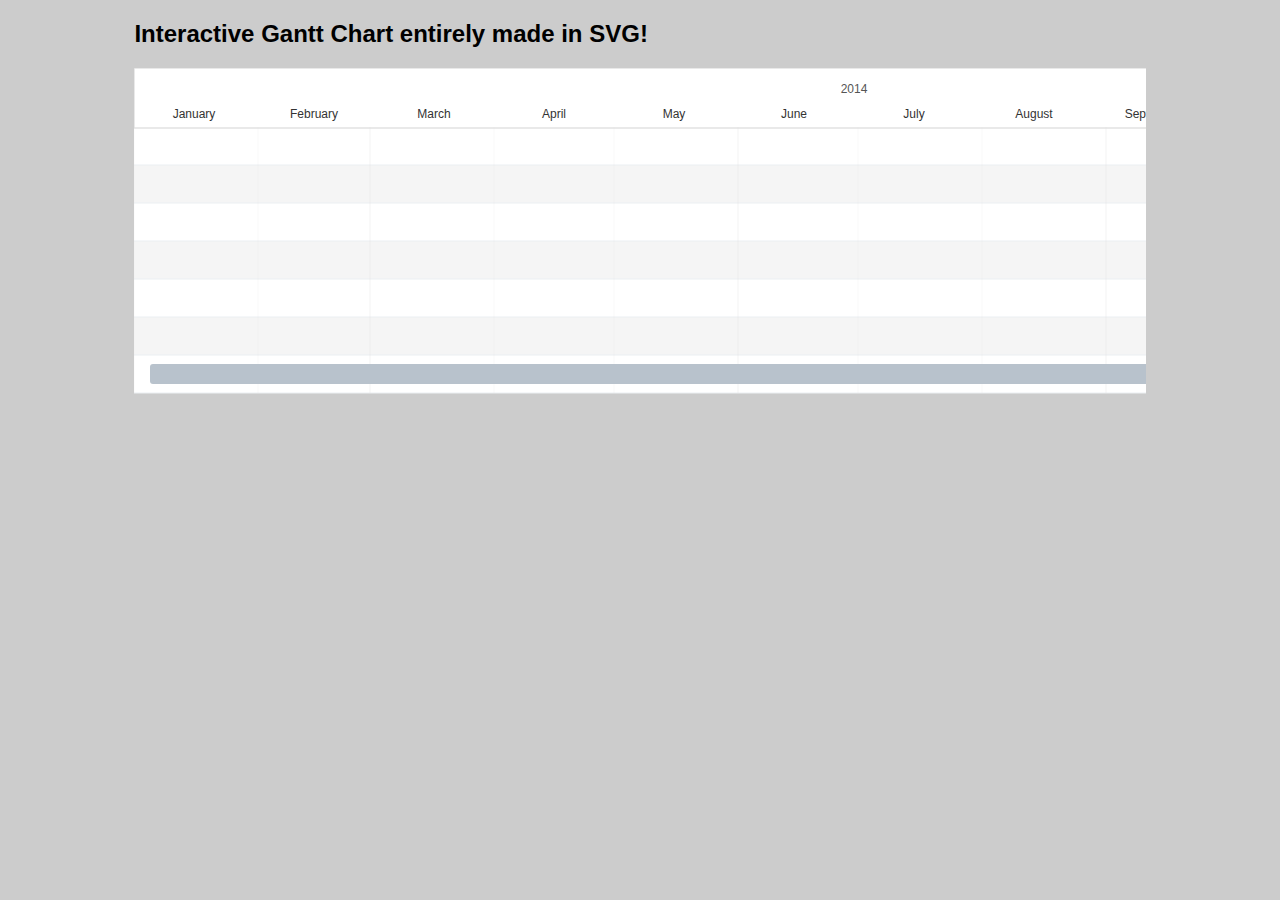
<file: methodes/gantt-master/index.html>
<!DOCTYPE html>
<html lang="en">
<head>
	<meta charset="UTF-8">
	<title>Simple Gantt</title>
	<style>
		body {
			font-family: sans-serif;
			background: #ccc;
		}
		.container {
			width: 80%;
			margin: 0 auto;
		}
		/* custom class */
		.gantt .bar-milestone .bar {
			fill: tomato;
		}
	</style>
	<link rel="stylesheet" href="dist/frappe-gantt.css" />
	<script src="dist/frappe-gantt.js"></script>
</head>
<body>
	<div class="container">
		<h2>Interactive Gantt Chart entirely made in SVG!</h2>
		<div class="gantt-target"></div>
	</div>
	<script>
		var tasks = [
			{
				start: '2018-10-01',
				end: '2018-10-08',
				name: 'Redesign website',
				id: "Task 0",
				progress: 20
			},
			{
				start: '2018-10-03',
				end: '2018-10-06',
				name: 'Write new content',
				id: "Task 1",
				progress: 5,
				dependencies: 'Task 0'
			},
			{
				start: '2018-10-04',
				end: '2018-10-08',
				name: 'Apply new styles',
				id: "Task 2",
				progress: 10,
				dependencies: 'Task 1'
			},
			{
				start: '2018-10-08',
				end: '2018-10-09',
				name: 'Review',
				id: "Task 3",
				progress: 5,
				dependencies: 'Task 2'
			},
			{
				start: '2018-10-08',
				end: '2018-10-10',
				name: 'Deploy',
				id: "Task 4",
				progress: 0,
				dependencies: 'Task 2'
			},
			{
				start: '2018-10-11',
				end: '2018-10-11',
				name: 'Go Live!',
				id: "Task 5",
				progress: 0,
				dependencies: 'Task 4',
				custom_class: 'bar-milestone'
			},
			{
				start: '2014-01-05',
				end: '2019-10-12',
				name: 'Long term task',
				id: "Task 6",
				progress: 0
			}
		]
		var gantt_chart = new Gantt(".gantt-target", tasks, {
			on_click: function (task) {
				console.log(task);
			},
			on_date_change: function(task, start, end) {
				console.log(task, start, end);
			},
			on_progress_change: function(task, progress) {
				console.log(task, progress);
			},
			on_view_change: function(mode) {
				console.log(mode);
			},
			view_mode: 'Month',
			language: 'en'
		});
		console.log(gantt_chart);
	</script>
</body>
</html>
</file>
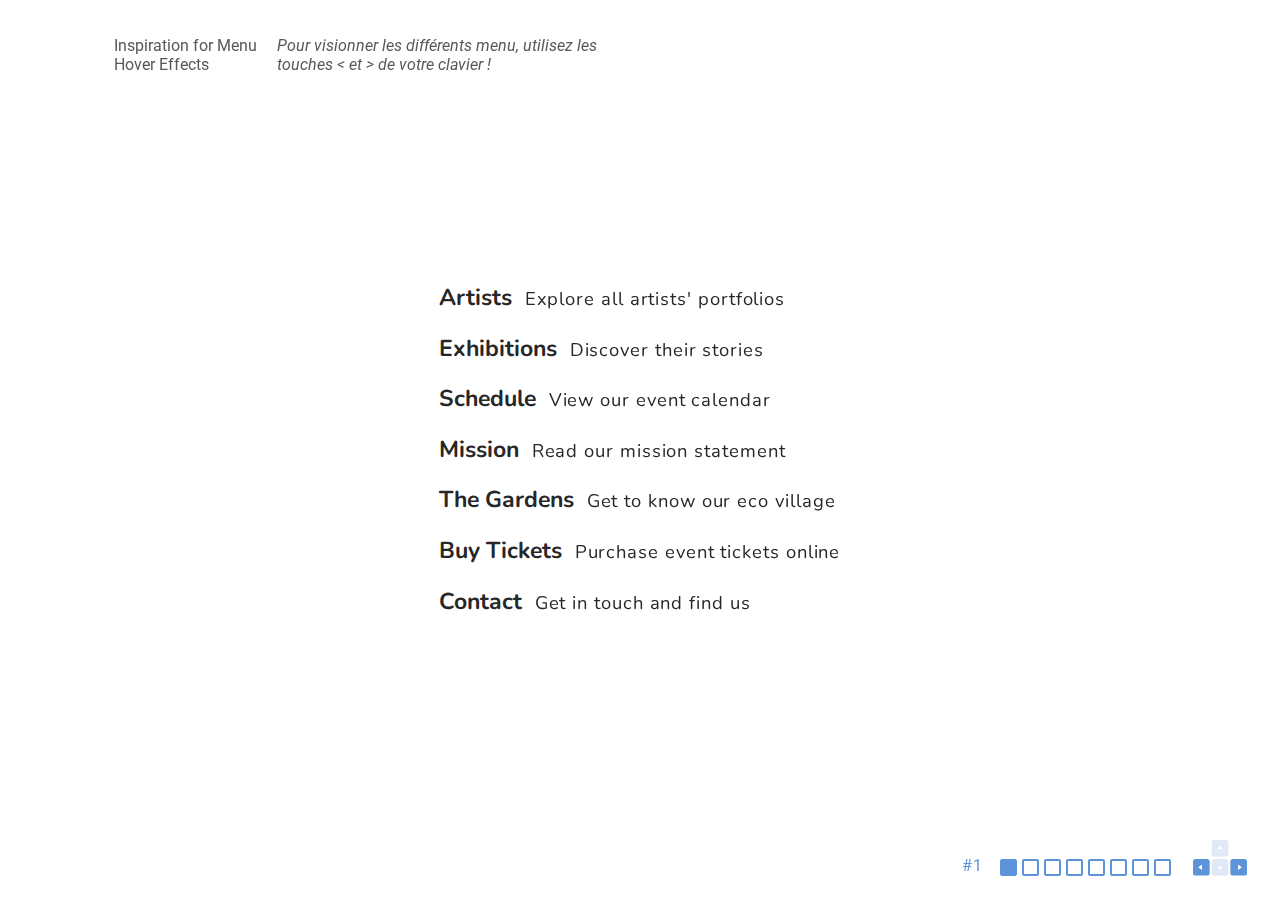
<file: methodes/MenuHoverEffects/index.html>
<!DOCTYPE html>
<html lang="en" class="no-js">
	<head>
		<meta charset="UTF-8" />
		<meta name="viewport" content="width=device-width, initial-scale=1">
		<title>Menu Hover Effects </title>
		<meta name="description" content="Inspiration for modern menu hover effects." />
		<meta name="keywords" content="menu, navigation, hover, effect, animation, javascript, css, web design" />
		<link href="https://fonts.googleapis.com/css?family=Roboto:400,700|Nunito:400,700" rel="stylesheet">
		<link rel="stylesheet" type="text/css" href="css/normalize.css" />
		<link rel="stylesheet" type="text/css" href="css/demo.css" />
		<link rel="stylesheet" type="text/css" href="css/style-adsila.css" />
		<link rel="stylesheet" type="text/css" href="pater/pater.css" />
		<script>document.documentElement.className="js";var supportsCssVars=function(){var e,t=document.createElement("style");return t.innerHTML="root: { --tmp-var: bold; }",document.head.appendChild(t),e=!!(window.CSS&&window.CSS.supports&&window.CSS.supports("font-weight","var(--tmp-var)")),t.parentNode.removeChild(t),e};supportsCssVars()||alert("Please view this demo in a modern browser that supports CSS Variables.");</script>		
	</head>
	<body class="demo-adsila">
		<svg class="hidden">
			<symbol id="icon-keyboard" viewBox="0 0 100 70">
				<title>keyboard</title>
				<path d="M 60.94,1.83 39.22,1.83 C 36.71,1.83 34.67,3.86 34.67,6.376 L 34.67,28.1 C 34.67,30.61 36.71,32.65 39.22,32.65 L 60.94,32.65 C 63.45,32.65 65.5,30.61 65.5,28.1 L 65.5,6.376 C 65.5,3.86 63.45,1.83 60.94,1.83 Z M 44.79,18.63 50.08,11.74 55.37,18.63 Z" opacity="0.2"/>
				<path d="M 60.86,36.75 39.14,36.75 C 36.63,36.75 34.59,38.79 34.59,41.3 L 34.59,63.02 C 34.59,65.53 36.63,67.57 39.14,67.57 L 60.86,67.57 C 63.38,67.57 65.41,65.53 65.41,63.02 L 65.41,41.3 C 65.42,38.79 63.38,36.75 60.86,36.75 Z M 50.08,57.45 44.79,50.55 55.37,50.55 Z" opacity="0.2" />
				<path d="M 95.45,36.75 73.73,36.75 C 71.22,36.75 69.18,38.79 69.18,41.3 L 69.18,63.02 C 69.18,65.53 71.22,67.57 73.73,67.57 L 95.45,67.57 C 97.97,67.57 100,65.53 100,63.02 L 100,41.3 C 100,38.79 97.97,36.75 95.45,36.75 Z M 83.4,57.45 83.4,46.86 90.3,52.16 Z" />
				<path d="M 26.27,36.75 4.55,36.75 C 2.037,36.75 0,38.79 0,41.3 L 0,63.02 C 0,65.53 2.037,67.57 4.55,67.57 L 26.27,67.57 C 28.78,67.57 30.82,65.53 30.82,63.02 L 30.82,41.3 C 30.82,38.79 28.78,36.75 26.27,36.75 Z M 16.69,57.45 9.79,52.16 16.69,46.86 Z" />
			</symbol>
		</svg>
		<main>
			<div class="content content--fixed">
				<header class="codrops-header">
					<div class="codrops-links">
						<a class="codrops-icon codrops-icon--prev" href="https://tympanus.net/Development/AnimatedImagePieces/" title="Previous Demo"><svg class="icon icon--arrow"><use xlink:href="#icon-arrow"></use></svg></a>
						<a class="codrops-icon codrops-icon--drop" href="https://tympanus.net/codrops/?p=31887" title="Back to the article"><svg class="icon icon--drop"><use xlink:href="#icon-drop"></use></svg></a>
					</div>
					<h1 class="codrops-header__title">Inspiration for Menu Hover Effects</h1>
					<br/>
					<i>Pour visionner les différents menu, utilisez les touches < et > de votre clavier !</i>
				</header>
				<a class="github" href="https://github.com/codrops/MenuHoverEffects/" title="Find this project on GitHub"><svg class="icon icon--github"><use xlink:href="#icon-github"></use></svg></a>
				<nav class="demos">
					<svg class="icon icon--keyboard"><use xlink:href="#icon-keyboard"></use></svg>
					<a class="demo demo--current" href="index.html"><span>1</span></a>
					<a class="demo" href="inola.html"><span>2</span></a>
					<a class="demo" href="ama.html"><span>3</span></a>
					<a class="demo" href="salal.html"><span>4</span></a>
					<a class="demo" href="yona.html"><span>5</span></a>
					<a class="demo" href="dustu.html"><span>6</span></a>
					<a class="demo" href="tsula.html"><span>7</span></a>
					<a class="demo" href="mohe.html"><span>8</span></a>
				</nav>

			</div>
			<section class="content">
				<nav class="menu menu--adsila">
					<a class="menu__item" href="#">
						<span class="menu__item-name">Artists</span>
						<span class="menu__item-label">Explore all artists' portfolios</span>
					</a>
					<a class="menu__item" href="#">
						<span class="menu__item-name">Exhibitions</span>
						<span class="menu__item-label">Discover their stories</span>
					</a>
					<a class="menu__item" href="#">
						<span class="menu__item-name">Schedule</span>
						<span class="menu__item-label">View our event calendar</span>
					</a>
					<a class="menu__item" href="#">
						<span class="menu__item-name">Mission</span>
						<span class="menu__item-label">Read our mission statement</span>
					</a>
					<a class="menu__item" href="#">
						<span class="menu__item-name">The Gardens</span>
						<span class="menu__item-label">Get to know our eco village</span>
					</a>
					<a class="menu__item" href="#">
						<span class="menu__item-name">Buy Tickets</span>
						<span class="menu__item-label">Purchase event tickets online</span>
					</a>
					<a class="menu__item" href="#">
						<span class="menu__item-name">Contact</span>
						<span class="menu__item-label">Get in touch and find us</span>
					</a>
				</nav>
			</section>
		</main>
		<script src="js/demo.js"></script>
	</body>
</html>
</file>
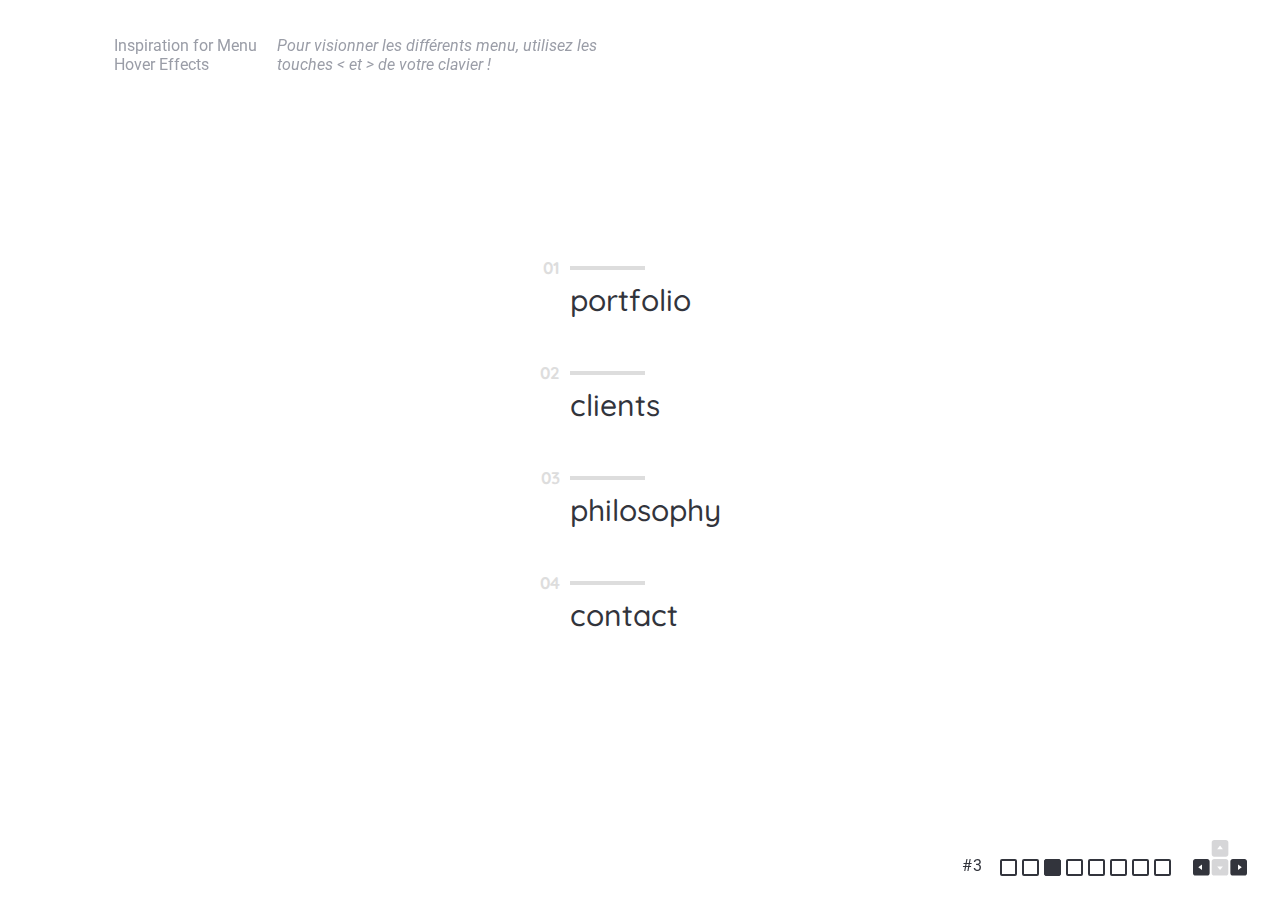
<file: methodes/MenuHoverEffects/ama.html>
<!DOCTYPE html>
<html lang="en" class="no-js">
	<head>
		<meta charset="UTF-8" />
		<meta name="viewport" content="width=device-width, initial-scale=1">
		<title>Menu Hover Effects | Ama</title>
		<meta name="description" content="Inspiration for modern menu hover effects." />
		<meta name="keywords" content="menu, navigation, hover, effect, animation, javascript, css, web design" />
		<link href="https://fonts.googleapis.com/css?family=Roboto:400,700|Quicksand:500" rel="stylesheet">
		<link rel="stylesheet" type="text/css" href="css/normalize.css" />
		<link rel="stylesheet" type="text/css" href="css/demo.css" />
		<link rel="stylesheet" type="text/css" href="css/style-ama.css" />
		<link rel="stylesheet" type="text/css" href="pater/pater.css" />
		<script>document.documentElement.className="js";var supportsCssVars=function(){var e,t=document.createElement("style");return t.innerHTML="root: { --tmp-var: bold; }",document.head.appendChild(t),e=!!(window.CSS&&window.CSS.supports&&window.CSS.supports("font-weight","var(--tmp-var)")),t.parentNode.removeChild(t),e};supportsCssVars()||alert("Please view this demo in a modern browser that supports CSS Variables.");</script>		
	</head>
	<body class="demo-ama">
		<svg class="hidden">

			<symbol id="icon-keyboard" viewBox="0 0 100 70">
				<title>keyboard</title>
				<path d="M 60.94,1.83 39.22,1.83 C 36.71,1.83 34.67,3.86 34.67,6.376 L 34.67,28.1 C 34.67,30.61 36.71,32.65 39.22,32.65 L 60.94,32.65 C 63.45,32.65 65.5,30.61 65.5,28.1 L 65.5,6.376 C 65.5,3.86 63.45,1.83 60.94,1.83 Z M 44.79,18.63 50.08,11.74 55.37,18.63 Z" opacity="0.2"/>
				<path d="M 60.86,36.75 39.14,36.75 C 36.63,36.75 34.59,38.79 34.59,41.3 L 34.59,63.02 C 34.59,65.53 36.63,67.57 39.14,67.57 L 60.86,67.57 C 63.38,67.57 65.41,65.53 65.41,63.02 L 65.41,41.3 C 65.42,38.79 63.38,36.75 60.86,36.75 Z M 50.08,57.45 44.79,50.55 55.37,50.55 Z" opacity="0.2" />
				<path d="M 95.45,36.75 73.73,36.75 C 71.22,36.75 69.18,38.79 69.18,41.3 L 69.18,63.02 C 69.18,65.53 71.22,67.57 73.73,67.57 L 95.45,67.57 C 97.97,67.57 100,65.53 100,63.02 L 100,41.3 C 100,38.79 97.97,36.75 95.45,36.75 Z M 83.4,57.45 83.4,46.86 90.3,52.16 Z" />
				<path d="M 26.27,36.75 4.55,36.75 C 2.037,36.75 0,38.79 0,41.3 L 0,63.02 C 0,65.53 2.037,67.57 4.55,67.57 L 26.27,67.57 C 28.78,67.57 30.82,65.53 30.82,63.02 L 30.82,41.3 C 30.82,38.79 28.78,36.75 26.27,36.75 Z M 16.69,57.45 9.79,52.16 16.69,46.86 Z" />
			</symbol>
		</svg>
		<main>
			<div class="content content--fixed">
				<header class="codrops-header">
					<div class="codrops-links">
						<a class="codrops-icon codrops-icon--prev" href="https://tympanus.net/Development/AnimatedImagePieces/" title="Previous Demo"><svg class="icon icon--arrow"><use xlink:href="#icon-arrow"></use></svg></a>
						<a class="codrops-icon codrops-icon--drop" href="https://tympanus.net/codrops/?p=31887" title="Back to the article"><svg class="icon icon--drop"><use xlink:href="#icon-drop"></use></svg></a>
					</div>
					<h1 class="codrops-header__title">Inspiration for Menu Hover Effects</h1>
					<i>Pour visionner les différents menu, utilisez les touches < et > de votre clavier !</i>
				</header>
				<a class="github" href="https://github.com/codrops/MenuHoverEffects/" title="Find this project on GitHub"><svg class="icon icon--github"><use xlink:href="#icon-github"></use></svg></a>
				<nav class="demos">
					<svg class="icon icon--keyboard"><use xlink:href="#icon-keyboard"></use></svg>
					<a class="demo" href="index.html"><span>1</span></a>
					<a class="demo" href="inola.html"><span>2</span></a>
					<a class="demo demo--current" href="ama.html"><span>3</span></a>
					<a class="demo" href="salal.html"><span>4</span></a>
					<a class="demo" href="yona.html"><span>5</span></a>
					<a class="demo" href="dustu.html"><span>6</span></a>
					<a class="demo" href="tsula.html"><span>7</span></a>
					<a class="demo" href="mohe.html"><span>8</span></a>
				</nav>

			</div>
			<section class="content">
				<nav class="menu menu--ama">
					<a class="menu__item" href="#">
						<span class="menu__item-name">Portfolio</span>
					</a>
					<a class="menu__item" href="#">
						<span class="menu__item-name">Clients</span>
					</a>
					<a class="menu__item" href="#">
						<span class="menu__item-name">Philosophy</span>
					</a>
					<a class="menu__item" href="#">
						<span class="menu__item-name">Contact</span>
					</a>
				</nav>
			</section>
		</main>
		<script src="js/charming.min.js"></script>
		<script src="js/anime.min.js"></script>
		<script src="js/demo.js"></script>
		<script src="js/demo-ama.js"></script>
	</body>
</html>
</file>
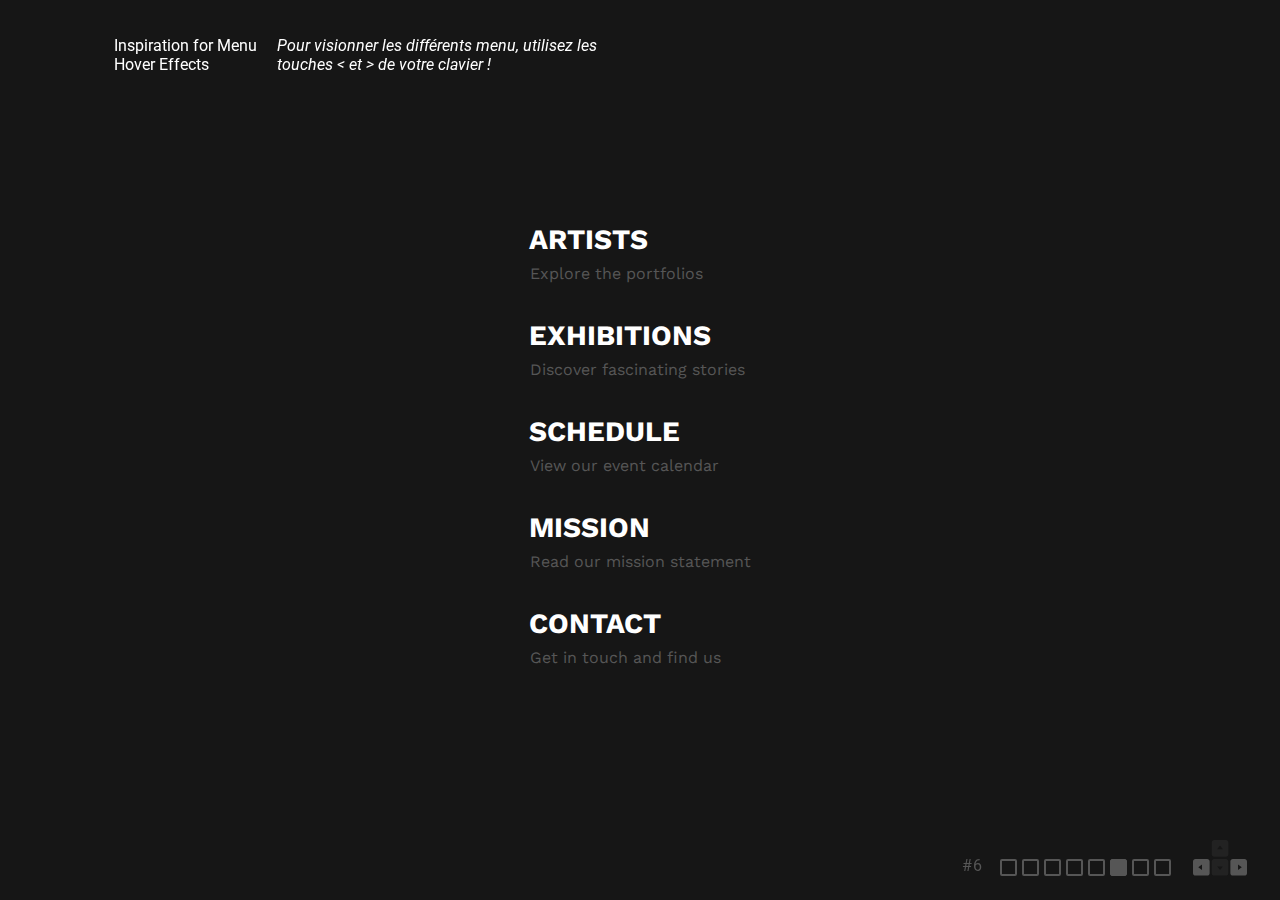
<file: methodes/MenuHoverEffects/dustu.html>
<!DOCTYPE html>
<html lang="en" class="no-js">
	<head>
		<meta charset="UTF-8" />
		<meta name="viewport" content="width=device-width, initial-scale=1">
		<title>Menu Hover Effects | Dustu</title>
		<meta name="description" content="Inspiration for modern menu hover effects." />
		<meta name="keywords" content="menu, navigation, hover, effect, animation, javascript, css, web design" />
		<link href="https://fonts.googleapis.com/css?family=Roboto:400,700|Work+Sans:400,700" rel="stylesheet">
		<link rel="stylesheet" type="text/css" href="css/normalize.css" />
		<link rel="stylesheet" type="text/css" href="css/demo.css" />
		<link rel="stylesheet" type="text/css" href="css/style-dustu.css" />
		<link rel="stylesheet" type="text/css" href="pater/pater.css" />
		<script>document.documentElement.className="js";var supportsCssVars=function(){var e,t=document.createElement("style");return t.innerHTML="root: { --tmp-var: bold; }",document.head.appendChild(t),e=!!(window.CSS&&window.CSS.supports&&window.CSS.supports("font-weight","var(--tmp-var)")),t.parentNode.removeChild(t),e};supportsCssVars()||alert("Please view this demo in a modern browser that supports CSS Variables.");</script>		
	</head>
	<body class="demo-dustu">
		<svg class="hidden">
			<symbol id="icon-keyboard" viewBox="0 0 100 70">
				<title>keyboard</title>
				<path d="M 60.94,1.83 39.22,1.83 C 36.71,1.83 34.67,3.86 34.67,6.376 L 34.67,28.1 C 34.67,30.61 36.71,32.65 39.22,32.65 L 60.94,32.65 C 63.45,32.65 65.5,30.61 65.5,28.1 L 65.5,6.376 C 65.5,3.86 63.45,1.83 60.94,1.83 Z M 44.79,18.63 50.08,11.74 55.37,18.63 Z" opacity="0.2"/>
				<path d="M 60.86,36.75 39.14,36.75 C 36.63,36.75 34.59,38.79 34.59,41.3 L 34.59,63.02 C 34.59,65.53 36.63,67.57 39.14,67.57 L 60.86,67.57 C 63.38,67.57 65.41,65.53 65.41,63.02 L 65.41,41.3 C 65.42,38.79 63.38,36.75 60.86,36.75 Z M 50.08,57.45 44.79,50.55 55.37,50.55 Z" opacity="0.2" />
				<path d="M 95.45,36.75 73.73,36.75 C 71.22,36.75 69.18,38.79 69.18,41.3 L 69.18,63.02 C 69.18,65.53 71.22,67.57 73.73,67.57 L 95.45,67.57 C 97.97,67.57 100,65.53 100,63.02 L 100,41.3 C 100,38.79 97.97,36.75 95.45,36.75 Z M 83.4,57.45 83.4,46.86 90.3,52.16 Z" />
				<path d="M 26.27,36.75 4.55,36.75 C 2.037,36.75 0,38.79 0,41.3 L 0,63.02 C 0,65.53 2.037,67.57 4.55,67.57 L 26.27,67.57 C 28.78,67.57 30.82,65.53 30.82,63.02 L 30.82,41.3 C 30.82,38.79 28.78,36.75 26.27,36.75 Z M 16.69,57.45 9.79,52.16 16.69,46.86 Z" />
			</symbol>
		</svg>
		<main>
			<div class="content content--fixed">
				<header class="codrops-header">
					<div class="codrops-links">
						<a class="codrops-icon codrops-icon--prev" href="https://tympanus.net/Development/AnimatedImagePieces/" title="Previous Demo"><svg class="icon icon--arrow"><use xlink:href="#icon-arrow"></use></svg></a>
						<a class="codrops-icon codrops-icon--drop" href="https://tympanus.net/codrops/?p=31887" title="Back to the article"><svg class="icon icon--drop"><use xlink:href="#icon-drop"></use></svg></a>
					</div>
					<h1 class="codrops-header__title">Inspiration for Menu Hover Effects</h1>
					<i>Pour visionner les différents menu, utilisez les touches < et > de votre clavier !</i>

				</header>
				<a class="github" href="https://github.com/codrops/MenuHoverEffects/" title="Find this project on GitHub"><svg class="icon icon--github"><use xlink:href="#icon-github"></use></svg></a>
				<nav class="demos">
					<svg class="icon icon--keyboard"><use xlink:href="#icon-keyboard"></use></svg>
					<a class="demo" href="index.html"><span>1</span></a>
					<a class="demo" href="inola.html"><span>2</span></a>
					<a class="demo" href="ama.html"><span>3</span></a>
					<a class="demo" href="salal.html"><span>4</span></a>
					<a class="demo" href="yona.html"><span>5</span></a>
					<a class="demo demo--current" href="dustu.html"><span>6</span></a>
					<a class="demo" href="tsula.html"><span>7</span></a>
					<a class="demo" href="mohe.html"><span>8</span></a>
				</nav>
			</div>
			<section class="content">
				<nav class="menu menu--dustu">
					<a class="menu__item" href="#">
						<span class="menu__item-name">Artists</span>
						<span class="menu__item-label">Explore the portfolios</span>
					</a>
					<a class="menu__item" href="#">
						<span class="menu__item-name">Exhibitions</span>
						<span class="menu__item-label">Discover fascinating stories</span>
					</a>
					<a class="menu__item" href="#">
						<span class="menu__item-name">Schedule</span>
						<span class="menu__item-label">View our event calendar</span>
					</a>
					<a class="menu__item" href="#">
						<span class="menu__item-name">Mission</span>
						<span class="menu__item-label">Read our mission statement</span>
					</a>
					<a class="menu__item" href="#">
						<span class="menu__item-name">Contact</span>
						<span class="menu__item-label">Get in touch and find us</span>
					</a>
				</nav>
			</section>
		</main>
		<script src="js/demo.js"></script>
	</body>
</html>
</file>
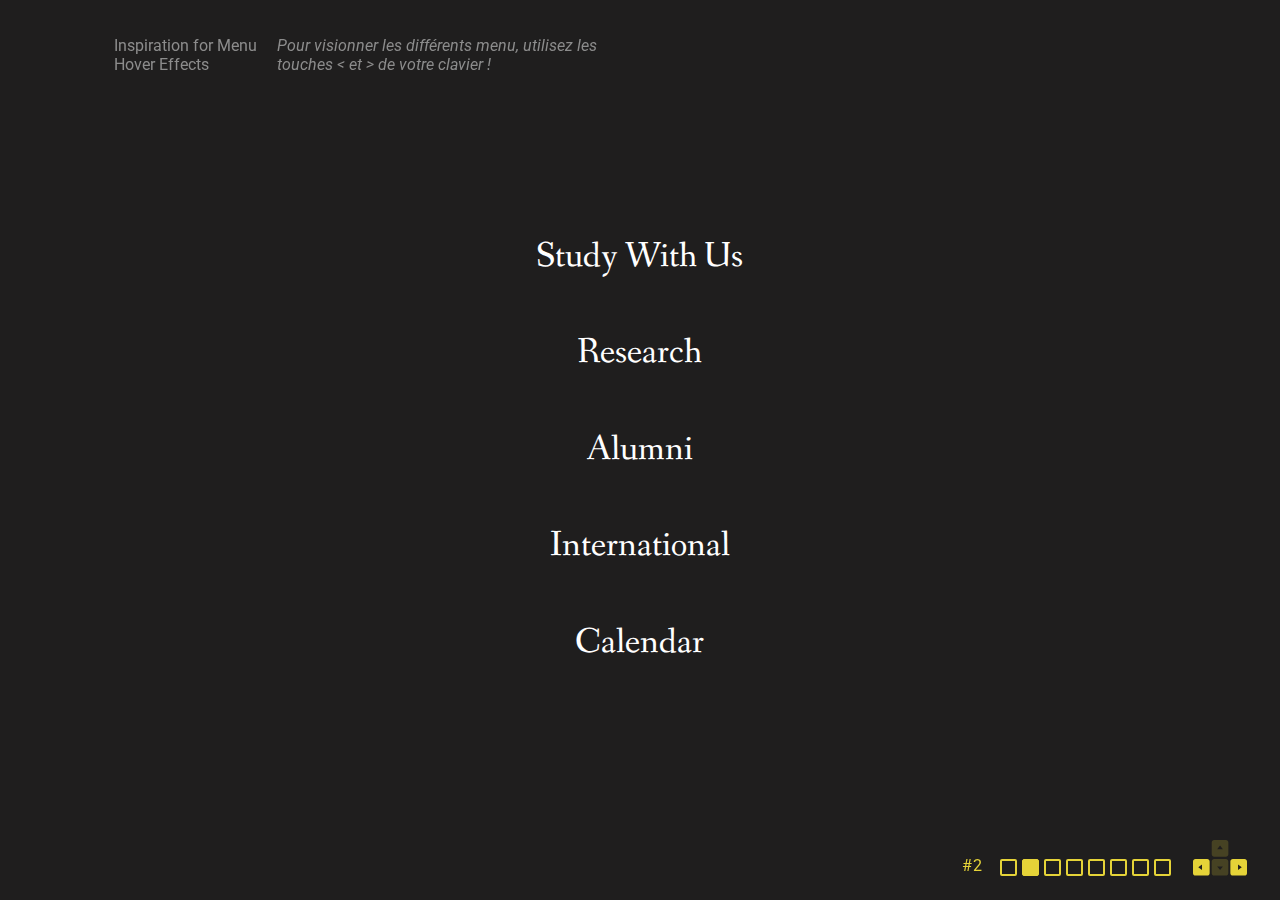
<file: methodes/MenuHoverEffects/inola.html>
<!DOCTYPE html>
<html lang="en" class="no-js">
	<head>
		<meta charset="UTF-8" />
		<meta name="viewport" content="width=device-width, initial-scale=1">
		<title>Menu Hover Effects | Inola</title>
		<meta name="description" content="Inspiration for modern menu hover effects." />
		<meta name="keywords" content="menu, navigation, hover, effect, animation, javascript, css, web design" />
		<link href="https://fonts.googleapis.com/css?family=Roboto:400,700|Fanwood+Text" rel="stylesheet">
		<link rel="stylesheet" type="text/css" href="css/normalize.css" />
		<link rel="stylesheet" type="text/css" href="css/demo.css" />
		<link rel="stylesheet" type="text/css" href="css/style-inola.css" />
		<link rel="stylesheet" type="text/css" href="pater/pater.css" />
		<script>document.documentElement.className="js";var supportsCssVars=function(){var e,t=document.createElement("style");return t.innerHTML="root: { --tmp-var: bold; }",document.head.appendChild(t),e=!!(window.CSS&&window.CSS.supports&&window.CSS.supports("font-weight","var(--tmp-var)")),t.parentNode.removeChild(t),e};supportsCssVars()||alert("Please view this demo in a modern browser that supports CSS Variables.");</script>		
	</head>
	<body class="demo-inola">
		<svg class="hidden">
			<symbol id="icon-keyboard" viewBox="0 0 100 70">
				<title>keyboard</title>
				<path d="M 60.94,1.83 39.22,1.83 C 36.71,1.83 34.67,3.86 34.67,6.376 L 34.67,28.1 C 34.67,30.61 36.71,32.65 39.22,32.65 L 60.94,32.65 C 63.45,32.65 65.5,30.61 65.5,28.1 L 65.5,6.376 C 65.5,3.86 63.45,1.83 60.94,1.83 Z M 44.79,18.63 50.08,11.74 55.37,18.63 Z" opacity="0.2"/>
				<path d="M 60.86,36.75 39.14,36.75 C 36.63,36.75 34.59,38.79 34.59,41.3 L 34.59,63.02 C 34.59,65.53 36.63,67.57 39.14,67.57 L 60.86,67.57 C 63.38,67.57 65.41,65.53 65.41,63.02 L 65.41,41.3 C 65.42,38.79 63.38,36.75 60.86,36.75 Z M 50.08,57.45 44.79,50.55 55.37,50.55 Z" opacity="0.2" />
				<path d="M 95.45,36.75 73.73,36.75 C 71.22,36.75 69.18,38.79 69.18,41.3 L 69.18,63.02 C 69.18,65.53 71.22,67.57 73.73,67.57 L 95.45,67.57 C 97.97,67.57 100,65.53 100,63.02 L 100,41.3 C 100,38.79 97.97,36.75 95.45,36.75 Z M 83.4,57.45 83.4,46.86 90.3,52.16 Z" />
				<path d="M 26.27,36.75 4.55,36.75 C 2.037,36.75 0,38.79 0,41.3 L 0,63.02 C 0,65.53 2.037,67.57 4.55,67.57 L 26.27,67.57 C 28.78,67.57 30.82,65.53 30.82,63.02 L 30.82,41.3 C 30.82,38.79 28.78,36.75 26.27,36.75 Z M 16.69,57.45 9.79,52.16 16.69,46.86 Z" />
			</symbol>
		</svg>
		<main>
			<div class="content content--fixed">
				<header class="codrops-header">
					<div class="codrops-links">
						<a class="codrops-icon codrops-icon--prev" href="https://tympanus.net/Development/AnimatedImagePieces/" title="Previous Demo"><svg class="icon icon--arrow"><use xlink:href="#icon-arrow"></use></svg></a>
						<a class="codrops-icon codrops-icon--drop" href="https://tympanus.net/codrops/?p=31887" title="Back to the article"><svg class="icon icon--drop"><use xlink:href="#icon-drop"></use></svg></a>
					</div>
					<h1 class="codrops-header__title">Inspiration for Menu Hover Effects</h1>
					<i>Pour visionner les différents menu, utilisez les touches < et > de votre clavier !</i>
				</header>
				<a class="github" href="https://github.com/codrops/MenuHoverEffects/" title="Find this project on GitHub"><svg class="icon icon--github"><use xlink:href="#icon-github"></use></svg></a>
				<nav class="demos">
					<svg class="icon icon--keyboard"><use xlink:href="#icon-keyboard"></use></svg>
					<a class="demo" href="index.html"><span>1</span></a>
					<a class="demo demo--current" href="inola.html"><span>2</span></a>
					<a class="demo" href="ama.html"><span>3</span></a>
					<a class="demo" href="salal.html"><span>4</span></a>
					<a class="demo" href="yona.html"><span>5</span></a>
					<a class="demo" href="dustu.html"><span>6</span></a>
					<a class="demo" href="tsula.html"><span>7</span></a>
					<a class="demo" href="mohe.html"><span>8</span></a>
				</nav>

			</div>
			<section class="content">
				<nav class="menu menu--inola">
					<a class="menu__item" href="#">
						<span class="menu__item-name">Study With Us</span>
						<span class="menu__item-label">Information on Courses</span>
					</a>
					<a class="menu__item" href="#">
						<span class="menu__item-name">Research</span>
						<span class="menu__item-label">Centers &amp; Groups</span>
					</a>
					<a class="menu__item" href="#">
						<span class="menu__item-name">Alumni</span>
						<span class="menu__item-label">Global Networks</span>
					</a>
					<a class="menu__item" href="#">
						<span class="menu__item-name">International</span>
						<span class="menu__item-label">Partnerships</span>
					</a>
					<a class="menu__item" href="#">
						<span class="menu__item-name">Calendar</span>
						<span class="menu__item-label">Important Dates</span>
					</a>
				</nav>
			</section>
		</main>
		<script src="js/demo.js"></script>
	</body>
</html>
</file>
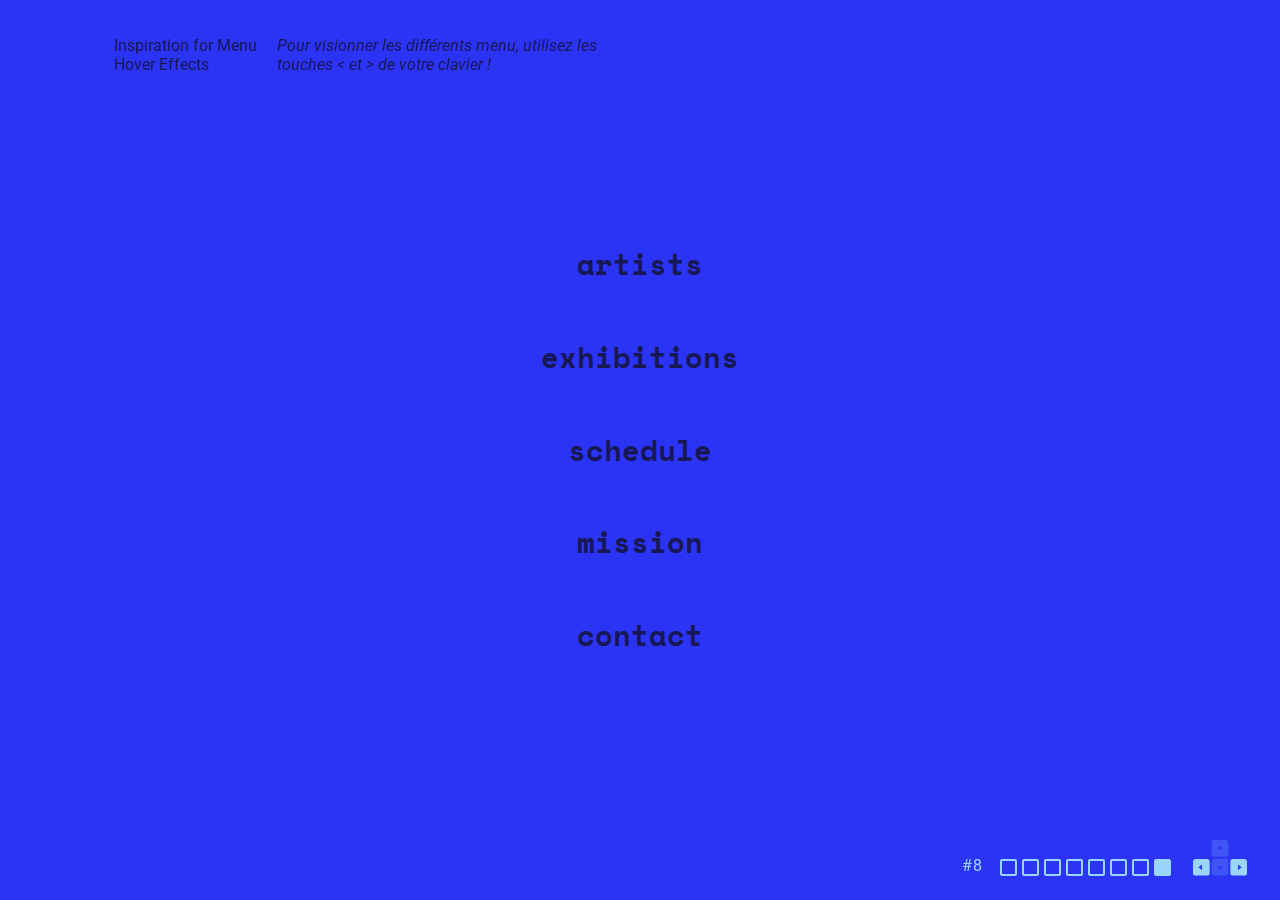
<file: methodes/MenuHoverEffects/mohe.html>
<!DOCTYPE html>
<html lang="en" class="no-js">
	<head>
		<meta charset="UTF-8" />
		<meta name="viewport" content="width=device-width, initial-scale=1">
		<title>Menu Hover Effects | Mohe</title>
		<meta name="description" content="Inspiration for modern menu hover effects." />
		<meta name="keywords" content="menu, navigation, hover, effect, animation, javascript, css, web design" />
		<link href="https://fonts.googleapis.com/css?family=Roboto:400,700|Space+Mono" rel="stylesheet">
		<link rel="stylesheet" type="text/css" href="css/normalize.css" />
		<link rel="stylesheet" type="text/css" href="css/demo.css" />
		<link rel="stylesheet" type="text/css" href="css/style-mohe.css" />
		<link rel="stylesheet" type="text/css" href="pater/pater.css" />
		<script>document.documentElement.className="js";var supportsCssVars=function(){var e,t=document.createElement("style");return t.innerHTML="root: { --tmp-var: bold; }",document.head.appendChild(t),e=!!(window.CSS&&window.CSS.supports&&window.CSS.supports("font-weight","var(--tmp-var)")),t.parentNode.removeChild(t),e};supportsCssVars()||alert("Please view this demo in a modern browser that supports CSS Variables.");</script>		
	</head>
	<body class="demo-mohe">
		<svg class="hidden">
			<symbol id="icon-keyboard" viewBox="0 0 100 70">
				<title>keyboard</title>
				<path d="M 60.94,1.83 39.22,1.83 C 36.71,1.83 34.67,3.86 34.67,6.376 L 34.67,28.1 C 34.67,30.61 36.71,32.65 39.22,32.65 L 60.94,32.65 C 63.45,32.65 65.5,30.61 65.5,28.1 L 65.5,6.376 C 65.5,3.86 63.45,1.83 60.94,1.83 Z M 44.79,18.63 50.08,11.74 55.37,18.63 Z" opacity="0.2"/>
				<path d="M 60.86,36.75 39.14,36.75 C 36.63,36.75 34.59,38.79 34.59,41.3 L 34.59,63.02 C 34.59,65.53 36.63,67.57 39.14,67.57 L 60.86,67.57 C 63.38,67.57 65.41,65.53 65.41,63.02 L 65.41,41.3 C 65.42,38.79 63.38,36.75 60.86,36.75 Z M 50.08,57.45 44.79,50.55 55.37,50.55 Z" opacity="0.2" />
				<path d="M 95.45,36.75 73.73,36.75 C 71.22,36.75 69.18,38.79 69.18,41.3 L 69.18,63.02 C 69.18,65.53 71.22,67.57 73.73,67.57 L 95.45,67.57 C 97.97,67.57 100,65.53 100,63.02 L 100,41.3 C 100,38.79 97.97,36.75 95.45,36.75 Z M 83.4,57.45 83.4,46.86 90.3,52.16 Z" />
				<path d="M 26.27,36.75 4.55,36.75 C 2.037,36.75 0,38.79 0,41.3 L 0,63.02 C 0,65.53 2.037,67.57 4.55,67.57 L 26.27,67.57 C 28.78,67.57 30.82,65.53 30.82,63.02 L 30.82,41.3 C 30.82,38.79 28.78,36.75 26.27,36.75 Z M 16.69,57.45 9.79,52.16 16.69,46.86 Z" />
			</symbol>
		</svg>
		<main>
			<div class="content content--fixed">
				<header class="codrops-header">
					<div class="codrops-links">
						<a class="codrops-icon codrops-icon--prev" href="https://tympanus.net/Development/AnimatedImagePieces/" title="Previous Demo"><svg class="icon icon--arrow"><use xlink:href="#icon-arrow"></use></svg></a>
						<a class="codrops-icon codrops-icon--drop" href="https://tympanus.net/codrops/?p=31887" title="Back to the article"><svg class="icon icon--drop"><use xlink:href="#icon-drop"></use></svg></a>
					</div>
					<h1 class="codrops-header__title">Inspiration for Menu Hover Effects</h1>
					<i>Pour visionner les différents menu, utilisez les touches < et > de votre clavier !</i>
				</header>
				<a class="github" href="https://github.com/codrops/MenuHoverEffects/" title="Find this project on GitHub"><svg class="icon icon--github"><use xlink:href="#icon-github"></use></svg></a>
				<nav class="demos">
					<svg class="icon icon--keyboard"><use xlink:href="#icon-keyboard"></use></svg>
					<a class="demo" href="index.html"><span>1</span></a>
					<a class="demo" href="inola.html"><span>2</span></a>
					<a class="demo" href="ama.html"><span>3</span></a>
					<a class="demo" href="salal.html"><span>4</span></a>
					<a class="demo" href="yona.html"><span>5</span></a>
					<a class="demo" href="dustu.html"><span>6</span></a>
					<a class="demo" href="tsula.html"><span>7</span></a>
					<a class="demo demo--current" href="mohe.html"><span>8</span></a>
				</nav>
			</div>
			<section class="content">
				<nav class="menu menu--mohe">
					<a class="menu__item" href="#">
						<span class="menu__item-name">Artists</span>
						<span class="menu__item-label">Explore the portfolios</span>
					</a>
					<a class="menu__item" href="#">
						<span class="menu__item-name">Exhibitions</span>
						<span class="menu__item-label">Discover fascinating stories</span>
					</a>
					<a class="menu__item" href="#">
						<span class="menu__item-name">Schedule</span>
						<span class="menu__item-label">View our event calendar</span>
					</a>
					<a class="menu__item" href="#">
						<span class="menu__item-name">Mission</span>
						<span class="menu__item-label">Read our mission statement</span>
					</a>
					<a class="menu__item" href="#">
						<span class="menu__item-name">Contact</span>
						<span class="menu__item-label">Get in touch and find us</span>
					</a>
				</nav>
			</section>
		</main>
		<script src="js/charming.min.js"></script>
		<script src="js/anime.min.js"></script>
		<script src="js/demo.js"></script>
		<script src="js/demo-mohe.js"></script>
	</body>
</html>
</file>
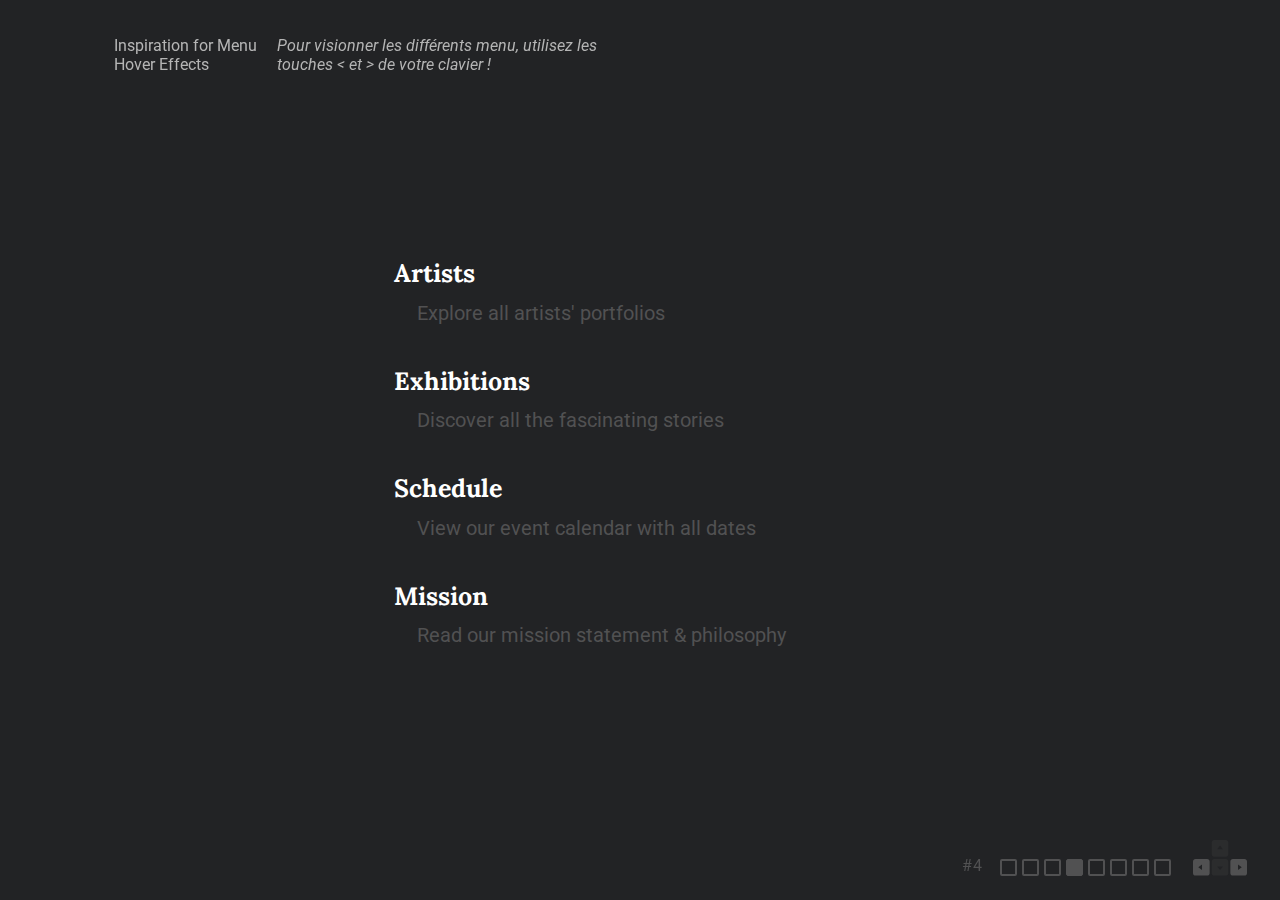
<file: methodes/MenuHoverEffects/salal.html>
<!DOCTYPE html>
<html lang="en" class="no-js">
	<head>
		<meta charset="UTF-8" />
		<meta name="viewport" content="width=device-width, initial-scale=1">
		<title>Menu Hover Effects | Salal</title>
		<meta name="description" content="Inspiration for modern menu hover effects." />
		<meta name="keywords" content="menu, navigation, hover, effect, animation, javascript, css, web design" />
		<link href="https://fonts.googleapis.com/css?family=Roboto:400,700|Lora:700" rel="stylesheet">
		<link rel="stylesheet" type="text/css" href="css/normalize.css" />
		<link rel="stylesheet" type="text/css" href="css/demo.css" />
		<link rel="stylesheet" type="text/css" href="css/style-salal.css" />
		<link rel="stylesheet" type="text/css" href="pater/pater.css" />
		<script>document.documentElement.className="js";var supportsCssVars=function(){var e,t=document.createElement("style");return t.innerHTML="root: { --tmp-var: bold; }",document.head.appendChild(t),e=!!(window.CSS&&window.CSS.supports&&window.CSS.supports("font-weight","var(--tmp-var)")),t.parentNode.removeChild(t),e};supportsCssVars()||alert("Please view this demo in a modern browser that supports CSS Variables.");</script>		
	</head>
	<body class="demo-salal">
		<svg class="hidden">
			<symbol id="icon-keyboard" viewBox="0 0 100 70">
				<title>keyboard</title>
				<path d="M 60.94,1.83 39.22,1.83 C 36.71,1.83 34.67,3.86 34.67,6.376 L 34.67,28.1 C 34.67,30.61 36.71,32.65 39.22,32.65 L 60.94,32.65 C 63.45,32.65 65.5,30.61 65.5,28.1 L 65.5,6.376 C 65.5,3.86 63.45,1.83 60.94,1.83 Z M 44.79,18.63 50.08,11.74 55.37,18.63 Z" opacity="0.2"/>
				<path d="M 60.86,36.75 39.14,36.75 C 36.63,36.75 34.59,38.79 34.59,41.3 L 34.59,63.02 C 34.59,65.53 36.63,67.57 39.14,67.57 L 60.86,67.57 C 63.38,67.57 65.41,65.53 65.41,63.02 L 65.41,41.3 C 65.42,38.79 63.38,36.75 60.86,36.75 Z M 50.08,57.45 44.79,50.55 55.37,50.55 Z" opacity="0.2" />
				<path d="M 95.45,36.75 73.73,36.75 C 71.22,36.75 69.18,38.79 69.18,41.3 L 69.18,63.02 C 69.18,65.53 71.22,67.57 73.73,67.57 L 95.45,67.57 C 97.97,67.57 100,65.53 100,63.02 L 100,41.3 C 100,38.79 97.97,36.75 95.45,36.75 Z M 83.4,57.45 83.4,46.86 90.3,52.16 Z" />
				<path d="M 26.27,36.75 4.55,36.75 C 2.037,36.75 0,38.79 0,41.3 L 0,63.02 C 0,65.53 2.037,67.57 4.55,67.57 L 26.27,67.57 C 28.78,67.57 30.82,65.53 30.82,63.02 L 30.82,41.3 C 30.82,38.79 28.78,36.75 26.27,36.75 Z M 16.69,57.45 9.79,52.16 16.69,46.86 Z" />
			</symbol>
		</svg>
		<main>
			<div class="content content--fixed">
				<header class="codrops-header">
					<div class="codrops-links">
						<a class="codrops-icon codrops-icon--prev" href="https://tympanus.net/Development/AnimatedImagePieces/" title="Previous Demo"><svg class="icon icon--arrow"><use xlink:href="#icon-arrow"></use></svg></a>
						<a class="codrops-icon codrops-icon--drop" href="https://tympanus.net/codrops/?p=31887" title="Back to the article"><svg class="icon icon--drop"><use xlink:href="#icon-drop"></use></svg></a>
					</div>
					<h1 class="codrops-header__title">Inspiration for Menu Hover Effects</h1>
					<i>Pour visionner les différents menu, utilisez les touches < et > de votre clavier !</i>
				</header>
				<a class="github" href="https://github.com/codrops/MenuHoverEffects/" title="Find this project on GitHub"><svg class="icon icon--github"><use xlink:href="#icon-github"></use></svg></a>
				<nav class="demos">
					<svg class="icon icon--keyboard"><use xlink:href="#icon-keyboard"></use></svg>
					<a class="demo" href="index.html"><span>1</span></a>
					<a class="demo" href="inola.html"><span>2</span></a>
					<a class="demo" href="ama.html"><span>3</span></a>
					<a class="demo demo--current" href="salal.html"><span>4</span></a>
					<a class="demo" href="yona.html"><span>5</span></a>
					<a class="demo" href="dustu.html"><span>6</span></a>
					<a class="demo" href="tsula.html"><span>7</span></a>
					<a class="demo" href="mohe.html"><span>8</span></a>
				</nav>

			</div>
			<section class="content">
				<nav class="menu menu--salal">
					<a class="menu__item" href="#">
						<span class="menu__item-name">Artists</span>
						<span class="menu__item-label">Explore all artists' portfolios</span>
					</a>
					<a class="menu__item" href="#">
						<span class="menu__item-name">Exhibitions</span>
						<span class="menu__item-label">Discover all the fascinating stories</span>
					</a>
					<a class="menu__item" href="#">
						<span class="menu__item-name">Schedule</span>
						<span class="menu__item-label">View our event calendar with all dates</span>
					</a>
					<a class="menu__item" href="#">
						<span class="menu__item-name">Mission</span>
						<span class="menu__item-label">Read our mission statement &amp; philosophy</span>
					</a>
				</nav>
			</section>
		</main>
		<script src="js/charming.min.js"></script>
		<script src="js/anime.min.js"></script>
		<script src="js/demo.js"></script>
		<script src="js/demo-salal.js"></script>
	</body>
</html>
</file>
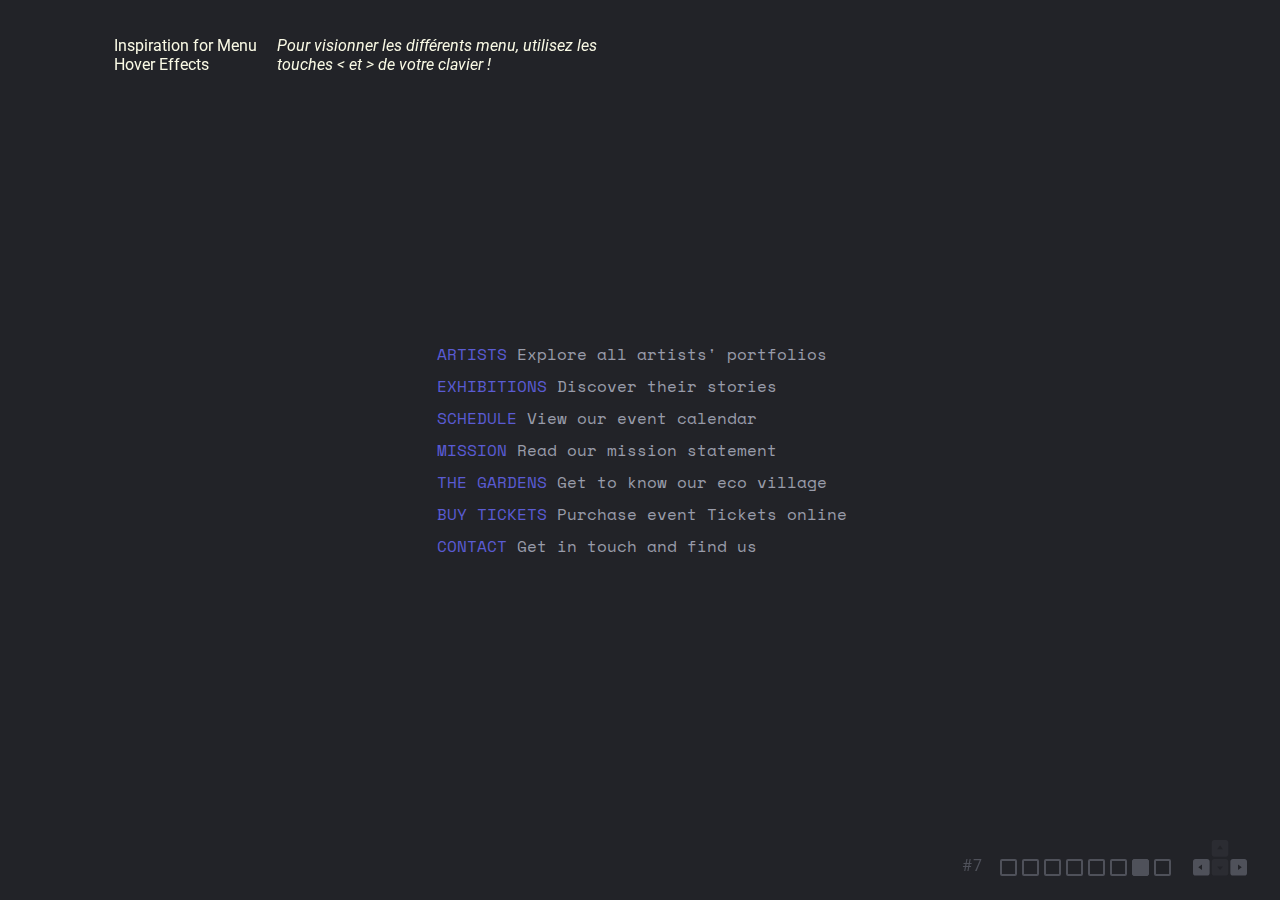
<file: methodes/MenuHoverEffects/tsula.html>
<!DOCTYPE html>
<html lang="en" class="no-js">
	<head>
		<meta charset="UTF-8" />
		<meta name="viewport" content="width=device-width, initial-scale=1">
		<title>Menu Hover Effects | Tsula</title>
		<meta name="description" content="Inspiration for modern menu hover effects." />
		<meta name="keywords" content="menu, navigation, hover, effect, animation, javascript, css, web design" />
		<link href="https://fonts.googleapis.com/css?family=Roboto:400,700|Space+Mono" rel="stylesheet">
		<link rel="stylesheet" type="text/css" href="css/normalize.css" />
		<link rel="stylesheet" type="text/css" href="css/demo.css" />
		<link rel="stylesheet" type="text/css" href="css/style-tsula.css" />
		<link rel="stylesheet" type="text/css" href="pater/pater.css" />
		<script>document.documentElement.className="js";var supportsCssVars=function(){var e,t=document.createElement("style");return t.innerHTML="root: { --tmp-var: bold; }",document.head.appendChild(t),e=!!(window.CSS&&window.CSS.supports&&window.CSS.supports("font-weight","var(--tmp-var)")),t.parentNode.removeChild(t),e};supportsCssVars()||alert("Please view this demo in a modern browser that supports CSS Variables.");</script>		
	</head>
	<body class="demo-tsula">
		<svg class="hidden">
			<symbol id="icon-keyboard" viewBox="0 0 100 70">
				<title>keyboard</title>
				<path d="M 60.94,1.83 39.22,1.83 C 36.71,1.83 34.67,3.86 34.67,6.376 L 34.67,28.1 C 34.67,30.61 36.71,32.65 39.22,32.65 L 60.94,32.65 C 63.45,32.65 65.5,30.61 65.5,28.1 L 65.5,6.376 C 65.5,3.86 63.45,1.83 60.94,1.83 Z M 44.79,18.63 50.08,11.74 55.37,18.63 Z" opacity="0.2"/>
				<path d="M 60.86,36.75 39.14,36.75 C 36.63,36.75 34.59,38.79 34.59,41.3 L 34.59,63.02 C 34.59,65.53 36.63,67.57 39.14,67.57 L 60.86,67.57 C 63.38,67.57 65.41,65.53 65.41,63.02 L 65.41,41.3 C 65.42,38.79 63.38,36.75 60.86,36.75 Z M 50.08,57.45 44.79,50.55 55.37,50.55 Z" opacity="0.2" />
				<path d="M 95.45,36.75 73.73,36.75 C 71.22,36.75 69.18,38.79 69.18,41.3 L 69.18,63.02 C 69.18,65.53 71.22,67.57 73.73,67.57 L 95.45,67.57 C 97.97,67.57 100,65.53 100,63.02 L 100,41.3 C 100,38.79 97.97,36.75 95.45,36.75 Z M 83.4,57.45 83.4,46.86 90.3,52.16 Z" />
				<path d="M 26.27,36.75 4.55,36.75 C 2.037,36.75 0,38.79 0,41.3 L 0,63.02 C 0,65.53 2.037,67.57 4.55,67.57 L 26.27,67.57 C 28.78,67.57 30.82,65.53 30.82,63.02 L 30.82,41.3 C 30.82,38.79 28.78,36.75 26.27,36.75 Z M 16.69,57.45 9.79,52.16 16.69,46.86 Z" />
			</symbol>
		</svg>
		<main>
			<div class="content content--fixed">
				<header class="codrops-header">
					<div class="codrops-links">
						<a class="codrops-icon codrops-icon--prev" href="https://tympanus.net/Development/AnimatedImagePieces/" title="Previous Demo"><svg class="icon icon--arrow"><use xlink:href="#icon-arrow"></use></svg></a>
						<a class="codrops-icon codrops-icon--drop" href="https://tympanus.net/codrops/?p=31887" title="Back to the article"><svg class="icon icon--drop"><use xlink:href="#icon-drop"></use></svg></a>
					</div>
					<h1 class="codrops-header__title">Inspiration for Menu Hover Effects</h1>
					<i>Pour visionner les différents menu, utilisez les touches < et > de votre clavier !</i>
				</header>
				<a class="github" href="https://github.com/codrops/MenuHoverEffects/" title="Find this project on GitHub"><svg class="icon icon--github"><use xlink:href="#icon-github"></use></svg></a>
				<nav class="demos">
					<svg class="icon icon--keyboard"><use xlink:href="#icon-keyboard"></use></svg>
					<a class="demo" href="index.html"><span>1</span></a>
					<a class="demo" href="inola.html"><span>2</span></a>
					<a class="demo" href="ama.html"><span>3</span></a>
					<a class="demo" href="salal.html"><span>4</span></a>
					<a class="demo" href="yona.html"><span>5</span></a>
					<a class="demo" href="dustu.html"><span>6</span></a>
					<a class="demo demo--current" href="tsula.html"><span>7</span></a>
					<a class="demo" href="mohe.html"><span>8</span></a>
				</nav>
			</div>
			<section class="content">
				<nav class="menu menu--tsula">
					<a class="menu__item" href="#">
						<span class="menu__item-name">Artists</span>
						<span class="menu__item-label">Explore all artists' portfolios</span>
					</a>
					<a class="menu__item" href="#">
						<span class="menu__item-name">Exhibitions</span>
						<span class="menu__item-label">Discover their stories</span>
					</a>
					<a class="menu__item" href="#">
						<span class="menu__item-name">Schedule</span>
						<span class="menu__item-label">View our event calendar</span>
					</a>
					<a class="menu__item" href="#">
						<span class="menu__item-name">Mission</span>
						<span class="menu__item-label">Read our mission statement</span>
					</a>
					<a class="menu__item" href="#">
						<span class="menu__item-name">The Gardens</span>
						<span class="menu__item-label">Get to know our eco village</span>
					</a>
					<a class="menu__item" href="#">
						<span class="menu__item-name">Buy Tickets</span>
						<span class="menu__item-label">Purchase event Tickets online</span>
					</a>
					<a class="menu__item" href="#">
						<span class="menu__item-name">Contact</span>
						<span class="menu__item-label">Get in touch and find us</span>
					</a>
				</nav>
			</section>
		</main>
		<script src="js/charming.min.js"></script>
		<script src="js/anime.min.js"></script>
		<script src="js/demo.js"></script>
		<script src="js/demo-tsula.js"></script>
	</body>
</html>
</file>
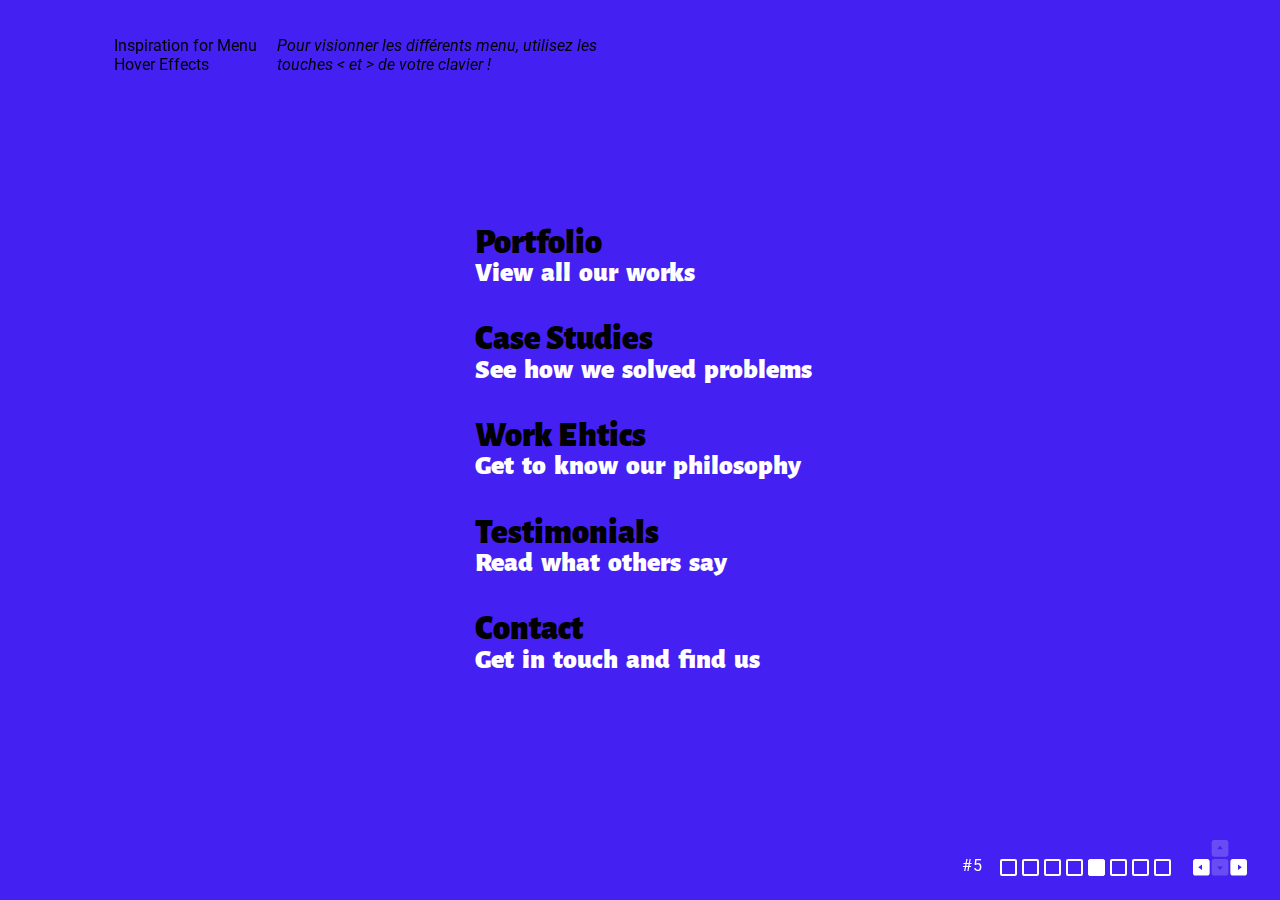
<file: methodes/MenuHoverEffects/yona.html>
<!DOCTYPE html>
<html lang="en" class="no-js">
	<head>
		<meta charset="UTF-8" />
		<meta name="viewport" content="width=device-width, initial-scale=1">
		<title>Menu Hover Effects | Yona</title>
		<meta name="description" content="Inspiration for modern menu hover effects." />
		<meta name="keywords" content="menu, navigation, hover, effect, animation, javascript, css, web design" />
		<link href="https://fonts.googleapis.com/css?family=Roboto:400,700|Alegreya+Sans:900" rel="stylesheet">
		<link rel="stylesheet" type="text/css" href="css/normalize.css" />
		<link rel="stylesheet" type="text/css" href="css/demo.css" />
		<link rel="stylesheet" type="text/css" href="css/style-yona.css" />
		<link rel="stylesheet" type="text/css" href="pater/pater.css" />
		<script>document.documentElement.className="js";var supportsCssVars=function(){var e,t=document.createElement("style");return t.innerHTML="root: { --tmp-var: bold; }",document.head.appendChild(t),e=!!(window.CSS&&window.CSS.supports&&window.CSS.supports("font-weight","var(--tmp-var)")),t.parentNode.removeChild(t),e};supportsCssVars()||alert("Please view this demo in a modern browser that supports CSS Variables.");</script>		
	</head>
	<body class="demo-yona">
		<svg class="hidden">
			<symbol id="icon-keyboard" viewBox="0 0 100 70">
				<title>keyboard</title>
				<path d="M 60.94,1.83 39.22,1.83 C 36.71,1.83 34.67,3.86 34.67,6.376 L 34.67,28.1 C 34.67,30.61 36.71,32.65 39.22,32.65 L 60.94,32.65 C 63.45,32.65 65.5,30.61 65.5,28.1 L 65.5,6.376 C 65.5,3.86 63.45,1.83 60.94,1.83 Z M 44.79,18.63 50.08,11.74 55.37,18.63 Z" opacity="0.2"/>
				<path d="M 60.86,36.75 39.14,36.75 C 36.63,36.75 34.59,38.79 34.59,41.3 L 34.59,63.02 C 34.59,65.53 36.63,67.57 39.14,67.57 L 60.86,67.57 C 63.38,67.57 65.41,65.53 65.41,63.02 L 65.41,41.3 C 65.42,38.79 63.38,36.75 60.86,36.75 Z M 50.08,57.45 44.79,50.55 55.37,50.55 Z" opacity="0.2" />
				<path d="M 95.45,36.75 73.73,36.75 C 71.22,36.75 69.18,38.79 69.18,41.3 L 69.18,63.02 C 69.18,65.53 71.22,67.57 73.73,67.57 L 95.45,67.57 C 97.97,67.57 100,65.53 100,63.02 L 100,41.3 C 100,38.79 97.97,36.75 95.45,36.75 Z M 83.4,57.45 83.4,46.86 90.3,52.16 Z" />
				<path d="M 26.27,36.75 4.55,36.75 C 2.037,36.75 0,38.79 0,41.3 L 0,63.02 C 0,65.53 2.037,67.57 4.55,67.57 L 26.27,67.57 C 28.78,67.57 30.82,65.53 30.82,63.02 L 30.82,41.3 C 30.82,38.79 28.78,36.75 26.27,36.75 Z M 16.69,57.45 9.79,52.16 16.69,46.86 Z" />
			</symbol>
		</svg>
		<main>
			<div class="content content--fixed">
				<header class="codrops-header">
					<div class="codrops-links">
						<a class="codrops-icon codrops-icon--prev" href="https://tympanus.net/Development/AnimatedImagePieces/" title="Previous Demo"><svg class="icon icon--arrow"><use xlink:href="#icon-arrow"></use></svg></a>
						<a class="codrops-icon codrops-icon--drop" href="https://tympanus.net/codrops/?p=31887" title="Back to the article"><svg class="icon icon--drop"><use xlink:href="#icon-drop"></use></svg></a>
					</div>
					<h1 class="codrops-header__title">Inspiration for Menu Hover Effects</h1>
					<i>Pour visionner les différents menu, utilisez les touches < et > de votre clavier !</i>
				</header>
				<a class="github" href="https://github.com/codrops/MenuHoverEffects/" title="Find this project on GitHub"><svg class="icon icon--github"><use xlink:href="#icon-github"></use></svg></a>
				<nav class="demos">
					<svg class="icon icon--keyboard"><use xlink:href="#icon-keyboard"></use></svg>
					<a class="demo" href="index.html"><span>1</span></a>
					<a class="demo" href="inola.html"><span>2</span></a>
					<a class="demo" href="ama.html"><span>3</span></a>
					<a class="demo" href="salal.html"><span>4</span></a>
					<a class="demo demo--current" href="yona.html"><span>5</span></a>
					<a class="demo" href="dustu.html"><span>6</span></a>
					<a class="demo" href="tsula.html"><span>7</span></a>
					<a class="demo" href="mohe.html"><span>8</span></a>
				</nav>

			</div>
			<section class="content">
				<nav class="menu menu--yona">
					<a class="menu__item" href="#">
						<span class="menu__item-name">Portfolio</span>
						<span class="menu__item-label">View all our works</span>
					</a>
					<a class="menu__item" href="#">
						<span class="menu__item-name">Case Studies</span>
						<span class="menu__item-label">See how we solved problems</span>
					</a>
					<a class="menu__item" href="#">
						<span class="menu__item-name">Work Ehtics</span>
						<span class="menu__item-label">Get to know our philosophy</span>
					</a>
					<a class="menu__item" href="#">
						<span class="menu__item-name">Testimonials</span>
						<span class="menu__item-label">Read what others say</span>
					</a>
					<a class="menu__item" href="#">
						<span class="menu__item-name">Contact</span>
						<span class="menu__item-label">Get in touch and find us</span>
					</a>
				</nav>
			</section>
		</main>
		<script src="js/charming.min.js"></script>
		<script src="js/anime.min.js"></script>
		<script src="js/demo.js"></script>
		<script src="js/demo-yona.js"></script>
	</body>
</html>
</file>
<file: methodes/gantt-master/dist/frappe-gantt.css>
.gantt .grid-background {
  fill: none; }

.gantt .grid-header {
  fill: #ffffff;
  stroke: #e0e0e0;
  stroke-width: 1.4; }

.gantt .grid-row {
  fill: #ffffff; }

.gantt .grid-row:nth-child(even) {
  fill: #f5f5f5; }

.gantt .row-line {
  stroke: #ebeff2; }

.gantt .tick {
  stroke: #e0e0e0;
  stroke-width: 0.2; }
  .gantt .tick.thick {
    stroke-width: 0.4; }

.gantt .today-highlight {
  fill: #fcf8e3;
  opacity: 0.5; }

.gantt .arrow {
  fill: none;
  stroke: #666;
  stroke-width: 1.4; }

.gantt .bar {
  fill: #b8c2cc;
  stroke: #8D99A6;
  stroke-width: 0;
  transition: stroke-width .3s ease;
  user-select: none; }

.gantt .bar-progress {
  fill: #a3a3ff; }

.gantt .bar-invalid {
  fill: transparent;
  stroke: #8D99A6;
  stroke-width: 1;
  stroke-dasharray: 5; }
  .gantt .bar-invalid ~ .bar-label {
    fill: #555; }

.gantt .bar-label {
  fill: #fff;
  dominant-baseline: central;
  text-anchor: middle;
  font-size: 12px;
  font-weight: lighter; }
  .gantt .bar-label.big {
    fill: #555;
    text-anchor: start; }

.gantt .handle {
  fill: #ddd;
  cursor: ew-resize;
  opacity: 0;
  visibility: hidden;
  transition: opacity .3s ease; }

.gantt .bar-wrapper {
  cursor: pointer;
  outline: none; }
  .gantt .bar-wrapper:hover .bar {
    fill: #a9b5c1; }
  .gantt .bar-wrapper:hover .bar-progress {
    fill: #8a8aff; }
  .gantt .bar-wrapper:hover .handle {
    visibility: visible;
    opacity: 1; }
  .gantt .bar-wrapper.active .bar {
    fill: #a9b5c1; }
  .gantt .bar-wrapper.active .bar-progress {
    fill: #8a8aff; }

.gantt .lower-text, .gantt .upper-text {
  font-size: 12px;
  text-anchor: middle; }

.gantt .upper-text {
  fill: #555; }

.gantt .lower-text {
  fill: #333; }

.gantt .hide {
  display: none; }

.gantt-container {
  position: relative;
  overflow: auto;
  font-size: 12px; }
  .gantt-container .popup-wrapper {
    position: absolute;
    top: 0;
    left: 0;
    background: rgba(0, 0, 0, 0.8);
    padding: 0;
    color: #959da5;
    border-radius: 3px; }
    .gantt-container .popup-wrapper .title {
      border-bottom: 3px solid #a3a3ff;
      padding: 10px; }
    .gantt-container .popup-wrapper .subtitle {
      padding: 10px;
      color: #dfe2e5; }
    .gantt-container .popup-wrapper .pointer {
      position: absolute;
      height: 5px;
      margin: 0 0 0 -5px;
      border: 5px solid transparent;
      border-top-color: rgba(0, 0, 0, 0.8); }
</file>
<file: methodes/MenuHoverEffects/css/demo.css>
*,
*::after,
*::before {
	box-sizing: border-box;
}

html {
	background: #fff;
}

body {
	font-family: 'Roboto', sans-serif;
	min-height: 100vh;
	color: #57585c;
	color: var(--color-text);
	background-color: #fff;
	background-color: var(--color-background);
	-webkit-font-smoothing: antialiased;
	-moz-osx-font-smoothing: grayscale;
}

/* Color schemes */
.demo-adsila {
	--color-text: #57585c;
	--color-background: #fff;
	--color-link: #5d93d8;
	--color-link-hover: #423c2b;
}

.demo-tsula {
	--color-text: #fafae5;
	--color-background: #222328;
	--color-link: #4f515a;
	--color-link-hover: #fafae5;
}

.demo-inola {
	--color-text: #8c8c8c;
	--color-background: #1f1e1e;
	--color-link: #e5d338;
	--color-link-hover: #8c8c8c;
}

.demo-ama {
	--color-text: #9a9da7;
	--color-background: #fff;
	--color-link: #32343c;
	--color-link-hover: #9a9da7;
}

.demo-yona {
	--color-text: #000;
	--color-background: #4520f3;
	--color-link: #fff;
	--color-link-hover: #000;
}

.demo-salal {
	--color-text: #b5b5b5;
	--color-background: #222325;
	--color-link: #515152;
	--color-link-hover: #fff;
}

.demo-dustu {
	--color-text: #fff;
	--color-background: #161616;
	--color-link: #565656;
	--color-link-hover: #fff;
}

.demo-mohe {
	--color-text: #171754;
	--color-background: #2b34f5;
	--color-link: #9ad6fc;
	--color-link-hover: #171754;
}

/* Fade effect */
.js body {
	opacity: 0;
	transition: opacity 0.3s;
}

.js body.render {
	opacity: 1;
}

a {
	text-decoration: none;
	color: #5d93d8;
	color: var(--color-link);
	outline: none;
}

a:hover,
a:focus {
	color: #423c2b;
	color: var(--color-link-hover);
	outline: none;
}

.hidden {
	position: absolute;
	overflow: hidden;
	width: 0;
	height: 0;
	pointer-events: none;
}

/* Icons */
.icon {
	display: block;
	width: 1.5em;
	height: 1.5em;
	margin: 0 auto;
	fill: currentColor;
}

.icon--keyboard {
	display: none;
}

main {
	position: relative;
	width: 100%;
}

.content {
	position: relative;
	display: flex;
	justify-content: center;
	align-items: center;
	min-height: 100vh;
	margin: 0 auto;
	padding: 3em 2em;
}

.content--fixed {
	position: fixed;
	z-index: 100;
	top: 0;
	left: 0;
	display: grid;
	align-content: space-between;
	width: 100%;
	max-width: none;
	height: 100vh;
	padding: 1.5em;
	pointer-events: none;
	grid-template-columns: 50% 50%;
	grid-template-rows: auto auto 4em;
	grid-template-areas: 'header ...'
	'... ...'
	'github demos';
}

.content--fixed a {
	pointer-events: auto;
}

/* Header */
.codrops-header {
	position: relative;
	z-index: 100;
	display: flex;
	flex-direction: row;
	align-items: flex-start;
	align-items: center;
	align-self: start;
	grid-area: header;
	justify-self: start;
}

.codrops-header__title {
	font-size: 1em;
	font-weight: normal;
	margin: 0;
	padding: 0.75em 0;
}

.info {
	margin: 0 0 0 1.25em;
	color: var(--color-link-hover);
}

.github {
	display: block;
	align-self: end;
	grid-area: github;
	justify-self: start;
}

.demos {
	position: relative;
	display: block;
	align-self: end;
	text-align: center;
	grid-area: demos;
}

.demo {
	margin: 0 0.15em;
}

.demo span {
	white-space: nowrap;
	letter-spacing: 0.1em;
	text-transform: lowercase;
	pointer-events: none;
}

.demo span::before {
	content: '#';
}

a.demo--current {
	pointer-events: none;
	border: 1px solid;
}

/* Top Navigation Style */
.codrops-links {
	position: relative;
	display: flex;
	justify-content: center;
	margin: 0 1em 0 0;
	text-align: center;
	white-space: nowrap;
}

.codrops-icon {
	display: inline-block;
	margin: 0.15em;
	padding: 0.25em;
}

/* Common styles for the menus */
.menu {
	position: relative;
	z-index: 10;
}

.menu__item {
	line-height: 1;
	position: relative;
	display: block;
	margin: 1em 0;
	outline: none;
}

.menu__item-name,
.menu__item-label {
	position: relative;
	display: inline-block;
}

.menu__item-name {
	font-size: 1.25em;
}

.menu__item-label {
	margin: 0 0 0 0.5em;
}

@media screen and (min-width: 50em) {
	.icon--keyboard {
		position: absolute;
		right: 0.55em;
		bottom: -30%;
		display: block;
		width: 54px;
		height: 46px;
		fill: var(--color-link);
	}
	.demos {
		display: flex;
		padding-right: 80px;

		justify-self: end;
	}
	.demo {
		display: block;
		width: 17px;
		height: 17px;
		margin: 0 5px 0 0;
		border: 2px solid;
		border-radius: 2px;
	}
	a.demo--current {
		background: currentColor;
	}
	.demo span {
		position: absolute;
		top: -0.2em;
		right: 100%;
		display: none;
		margin: 0 1em 0 0;
	}
	.demo--current span {
		display: block;
	}
}

@media screen and (max-width: 50em) {
	html,
	body {
		overflow-x: hidden;
		width: 100vw;
		height: 100%;
	}
	.content {
		height: auto;
		min-height: 0;
		padding-bottom: 10em;
	}
	.content--fixed {
		position: relative;
		z-index: 1000;
		display: block;
		padding: 0.85em;
	}
	.codrops-header {
		flex-direction: column;
		align-items: center;
	}
	.codrops-header__title {
		font-weight: bold;
		padding-bottom: 0.25em;
		text-align: center;
	}
	.github {
		display: block;
		margin: 1em auto;
	}
	.codrops-links {
		margin: 0;
	}
}
</file>
<file: methodes/MenuHoverEffects/css/style-adsila.css>
.menu--adsila {
	font-family: 'Nunito', sans-serif;
	font-size: 1.15em;
}

.menu--adsila a {
	color: #272727;
}

.menu--adsila .menu__item-name {
	font-weight: bold;
	line-height: 1.4;
	padding: 0 0.35em;
	transition: color 0.5s;
	transition-timing-function: cubic-bezier(0.2,1,0.3,1);
}

.menu--adsila .menu__item-name::before {
	content: '';
	position: absolute;
	z-index: -1;
	bottom: 0;
	left: 0;
	width: 100%;
	height: 50%;
	opacity: 0.3;
	transform: scale3d(0,1,1);
	transform-origin: 0% 50%;
	transition: transform 0.5s;
	transition-timing-function: cubic-bezier(0.2,1,0.3,1);
}

.menu--adsila .menu__item-label {
	font-size: 1em;
	letter-spacing: 0.05em;
	transform: translate3d(-0.5em,0,0);
	transition: transform 0.5s, color 0.5s;
	transition-timing-function: cubic-bezier(0.2,1,0.3,1);
}

.menu--adsila .menu__item-label::before {
	content: '';
	position: absolute;
	z-index: -1;
	top: 1.25em;
	left: 0.05em;
	width: 25%;
	height: 1px;
	opacity: 0.3;
	transform: scale3d(0,1,1);
	transform-origin: 100% 50%;
	transition: transform 0.5s;
	transition-timing-function: cubic-bezier(0.2,1,0.3,1);
}

.menu--adsila .menu__item:nth-child(odd) .menu__item-name::before,
.menu--adsila .menu__item:nth-child(odd) .menu__item-label::before {
	background: #fe628e;
}

.menu--adsila .menu__item:nth-child(even) .menu__item-name::before,
.menu--adsila .menu__item:nth-child(even) .menu__item-label::before {
	background: #6265fe;
}

/* Hover */

.menu--adsila .menu__item:nth-child(odd):hover,
.menu--adsila .menu__item:nth-child(odd):focus {
	color: #fe628e;
}

.menu--adsila .menu__item:nth-child(even):hover,
.menu--adsila .menu__item:nth-child(even):focus {
	color: #6265fe;
}

.menu--adsila .menu__item:hover .menu__item-name::before,
.menu--adsila .menu__item:focus .menu__item-name::before,
.menu--adsila .menu__item:hover .menu__item-label::before,
.menu--adsila .menu__item:focus .menu__item-label::before {
	transform: scale3d(1,1,1);
}

.menu--adsila .menu__item:hover .menu__item-label,
.menu--adsila .menu__item:focus .menu__item-label {
	transform: translate3d(0,0,0);
}

.menu--adsila .menu__item:hover .menu__item-label::before,
.menu--adsila .menu__item:focus .menu__item-label::before {
	transform-origin: 0% 50%;
	transition-timing-function: ease;
}

@media screen and (max-width: 50em) {
	.menu--adsila .menu__item {
		margin: 0 0 2em;
	}
	.menu--adsila .menu__item-label {
		display: block;
		margin: 0.5em 0 0 1em;
	}
}
</file>
<file: methodes/MenuHoverEffects/pater/pater.css>
.pater {
	font-family: -apple-system, BlinkMacSystemFont, 'Segoe UI', Helvetica, Arial, sans-serif !important;
	position: fixed;
	z-index: 1000;
	right: 0;
	bottom: 0;
	display: grid;
	width: 100%;
	padding: 1em 0;
	text-align: left;
	color: #333;
	background: #ddd;
	grid-template-columns: auto;
	grid-template-rows: auto auto auto;
}

.pater:hover {
	color: #000;
}

.pater::before {
	content: 'Our Sponsor';
	font-size: 0.75em;
	display: inline-block;
	padding: 0 0 5px 10px;
	vertical-align: middle;
	grid-area: 1 / 1 / 2 / 2;
}

.pater__img {
	display: none;
	background-image: url(FullStory.jpg);
	background-size: cover;
	grid-area: 2 / 1 / 3 / 2;
}

.pater__title {
	font-size: 0.85em;
	font-weight: normal;
	font-weight: bold;
	align-self: end;
	margin: 0;
}

.pater__title::before {
	content: 'FullStory: ';
}

.pater__title,
.pater__description {
	align-self: start;
	padding: 10px 0 0 10px;
	grid-area: 2 / 1 / 3 / 3;
}

.pater__description {
	font-size: 0.85em;
	display: none;
	margin: 0;
	opacity: 0;
}

.pater__description strong {
	display: block;
	padding-top: 5px;
	color: #ee4e97;
}

/* Themes */
.demo-tsula .pater {
	color: #f0f0f0;
	background: #2d2e32;
}

.demo-tsula .pater:hover {
	color: #fff;
}

.demo-yona .pater {
	color: #fff;
	background: #4523e4;
}

.demo-yona .pater:hover {
	color: #fff;
}

.demo-yona .pater__img {
	transition: filter 0.3s;
	filter: grayscale(1);
}

.demo-yona .pater:hover .pater__img {
	filter: grayscale(0);
}

.demo-yona .pater__description strong,
.demo-mohe .pater__description strong {
	color: #000;
}

.demo-inola .pater {
	color: #8c8c8c;
	background: #181818;
}

.demo-salal .pater {
	color: #b5b5b5;
	background: #2d2e2f;
}

.demo-dustu .pater {
	color: #b5b5b5;
	background: #000;
}

.demo-mohe .pater {
	color: #fff;
	background: #3128d2;
}

@media screen and (min-width: 60em) {
	.pater {
		top: 0;
		right: 0;
		bottom: auto;
		width: calc(180px + 2em);
		margin: 0 1.5em 0 0;
		padding: 0;
		padding: 1em;
		text-align: right;
		border-radius: 0 0 5px 5px;
		background: #f9f9f9;
	}
	.pater__img {
		display: flex;
		width: 100%;
		height: 180px;
	}
	.pater::before {
		display: block;
		padding: 0 0 10px 0;
	}
	.pater:hover .pater__title {
		opacity: 0;
	}
	.pater__title::before {
		display: none;
	}
	.pater:hover .pater__description {
		opacity: 1;
	}
	.pater__description {
		display: block;
	}
	.pater__title {
		padding: 10px;
	}
	.pater__title,
	.pater__description {
		padding-left: 0;
		transition: opacity 0.5s;
		grid-area: 3 / 1 / 4 / 2;
	}
}
</file>
<file: methodes/MenuHoverEffects/css/style-dustu.css>
.menu--dustu .menu__item {
	font-family: 'Work Sans', serif;
	display: flex;
	flex-direction: column;
	align-items: flex-start;
	margin: 2em 0;
}

.menu--dustu .menu__item-name {
	font-size: 1.75em;
	font-weight: bold;
	overflow: hidden;
	padding: 0 0.25em;
	text-transform: uppercase;
	color: #fff;
}

.menu--dustu .menu__item-name::before,
.menu--dustu .menu__item-name::after {
	content: '';
	position: absolute;
	top: 0;
	left: 0;
	width: 100%;
	height: 100%;
	background: #eb2141;
	transform: translate3d(-100%,0,0) translate3d(-1px,0,0);
	transition: transform 0.7s;
	transition-timing-function: cubic-bezier(0.7,0,0.3,1);
}

.menu--dustu .menu__item:hover .menu__item-name::before {
	transform: translate3d(100%,0,0) translate3d(1px,0,0);
}

.menu--dustu .menu__item:hover .menu__item-name::after {
	transform: translate3d(0,0,0);
}

.menu--dustu .menu__item-name::after {
	top: calc(50% - 2px);
	height: 4px;
}

.menu--dustu .menu__item-label {
	font-size: 1em;
	margin: 0.5em 0 0 0;
	margin-top: 0.25em;
	padding: 0.5em;
	color: #565656;
	transition: color 0.7s;
	transition-timing-function: cubic-bezier(0.7,0,0.3,1);
}

.menu--dustu .menu__item:hover .menu__item-label {
	color: #fff;
}
</file>
<file: methodes/MenuHoverEffects/css/style-inola.css>
.menu--inola {
	display: flex;
	flex-direction: column;
	align-items: center;
}

.menu--inola .menu__item {
	position: relative;
	display: flex;
	flex-direction: column;
	align-items: center;
	margin: 1.25em 0;
	text-align: center;
}

.menu--inola .menu__item:last-child {
	margin-bottom: 0;
}

.menu--inola .menu__item-name {
	font-family: 'Fanwood Text', serif;
	font-size: 2.25em;
	padding: 0 0.25em;
	color: #fff;
}

.menu--inola .menu__item-name::before {
	content: '';
	position: absolute;
	top: calc(50% - 2px);
	left: 0;
	width: 100%;
	height: 4px;
	pointer-events: none;
	background: currentColor;
	transform: scale3d(0,1,1);
	transform-origin: 100% 50%;
	transition: transform 0.5s;
	transition-timing-function: cubic-bezier(0.8,0,0.2,1);
}

.menu--inola .menu__item:hover .menu__item-name::before,
.menu--inola .menu__item:focus .menu__item-name::before {
	transform: scale3d(1,1,1);
	transform-origin: 0% 50%;
}

.menu--inola .menu__item-label {
	font-size: 0.85em;
	margin-top: 0.5em;
	letter-spacing: 0.2em;
	text-transform: uppercase;
	color: var(--color-link);
}

.menu--inola .menu__item-label::after {
	content: '';
	position: absolute;
	left: 0;
	width: 100%;
	height: 100%;
	background: var(--color-background);
	transform-origin: 100% 50%;
	transition: transform 0.5s;
	transition-timing-function: cubic-bezier(0.8,0,0.2,1);
}

.menu--inola .menu__item:hover .menu__item-label::after,
.menu--inola .menu__item:focus .menu__item-label::after {
	transform: scale3d(0,1,1);
	transform-origin: 0% 50%;
}
</file>
<file: methodes/MenuHoverEffects/css/style-mohe.css>
.menu--mohe .menu__item {
	font-family: 'Space Mono', sans-serif;
	font-weight: 700;
	display: grid;
	justify-content: center;
	margin: 4em 0;
	text-transform: lowercase;
	grid-template-columns: auto;
}

.menu--mohe .menu__item-name {
	font-size: 1.8em;
	display: flex;
	flex-wrap: wrap;
	justify-content: center;
	white-space: pre;
	pointer-events: none;
	color: var(--color-text);
	grid-area: 1 / 1 / 2 / 2;
}

.menu--mohe .menu__item-name span {
	display: inline-block;
}

.menu--mohe .menu__item-label {
	font-size: 1.25em;
	line-height: 1.4;
	overflow: hidden;
	margin: 0;
	text-align: center;
	color: transparent;
	transition: color 0s 0.3s;
	grid-area: 1 / 1 / 2 / 2;
}

.menu--mohe .menu__item:hover .menu__item-label,
.menu--mohe .menu__item:focus .menu__item-label {
	color: #fff;
}

.menu--mohe .menu__item-label::before {
	content: '';
	position: absolute;
	top: 0;
	left: 0;
	width: 100%;
	height: 100%;
	background: #fff;
	transform: translate3d(-100%,0,0) translate3d(-1px,0,0);
	transition: transform 0.6s;
	transition-timing-function: cubic-bezier(0.7,0,0.3,1);
}

.menu--mohe .menu__item:hover .menu__item-label::before,
.menu--mohe .menu__item:focus .menu__item-label::before {
	transform: translate3d(100%,0,0) translate3d(1px,0,0);
}

@media screen and (max-width: 50em) {
	.menu--mohe .menu__item-label {
		font-size: 0.85em;
	}
}
</file>
<file: methodes/MenuHoverEffects/css/style-salal.css>
.menu--salal .menu__item {
	font-size: 1.25em;
	display: flex;
	flex-wrap: wrap;
	align-items: flex-end;
	margin: 2em 0;
}

.menu--salal .menu__item:hover {
	color: #515152;
}

.menu--salal .menu__item:first-child {
	--menu-item-color:#f85f83;
}

.menu--salal .menu__item:nth-child(2) {
	--menu-item-color:#f7bd1f;
}

.menu--salal .menu__item:nth-child(3) {
	--menu-item-color:#24d261;
}

.menu--salal .menu__item:nth-child(4) {
	--menu-item-color:#6537f7;
}

.menu--salal .menu__item-name {
	font-family: 'Lora', serif;
	font-weight: 700;
	padding: 0.25em;
	color: #fff;
}

.menu--salal .menu__item-name::before {
	content: '';
	position: absolute;
	z-index: -1;
	bottom: 0;
	left: 0;
	width: 100%;
	height: 50%;
	background: var(--menu-item-color);
	transform: scale3d(1,0,1);
	transform-origin: 50% 100%;
	transition: transform 0.3s;
	transition-timing-function: cubic-bezier(0.7,0,0.3,1);
}

.menu--salal .menu__item:hover .menu__item-name::before,
.menu--salal .menu__item:focus .menu__item-name::before {
	transform: scale3d(1,1,1);
	transform-origin: 50% 0%;
}

.menu--salal .menu__item-label {
	display: flex;
	flex-wrap: wrap;
	width: 100%;
	margin: 0.5em 0 0 1.5em;
	white-space: pre;
	color: #515152;
}

.menu--salal .menu__item-label span {
	display: inline-block;
}

@media screen and (max-width: 50em) {
	.menu--salal .menu__item-label {
		font-size: 0.6em;
		margin-left: 0.25em;
	}
}
</file>
<file: methodes/MenuHoverEffects/css/style-tsula.css>
.menu--tsula {
	font-family: 'Space Mono', monospace;
}

.menu--tsula .menu__item {
	padding-left: 0.25em;
}

.menu--tsula .menu__item-name {
	font-size: 1em;
	text-transform: uppercase;
	color: #5a5bd3;
}

.menu--tsula .menu__item:hover .menu__item-name,
.menu--tsula .menu__item:focus .menu__item-name {
	color: #222328;
	background: #5a5bd3;
}

.menu--tsula .menu__item::before {
	content: '';
	position: absolute;
	top: 0;
	right: 100%;
	width: 0.9em;
	height: 1em;
	opacity: 0;
	background: rgba(90,91,211,0.3);
	animation: none; /* For Chrome */
}

.menu--tsula .menu__item-label {
	margin: 0;
	color: #999caa;
}

.menu--tsula .menu__item:hover::before,
.menu--tsula .menu__item:focus::before {
	animation: blinkblink 0.4s cubic-bezier(0.5,0,1,1) infinite alternate;
}

@keyframes blinkblink {
	from {
		opacity: 0;
	}
	to {
		opacity: 1;
	}
}
</file>
<file: methodes/MenuHoverEffects/css/style-yona.css>
.menu--yona {
	font-family: 'Alegreya Sans', monospace;
	font-size: 1.15em;
}

.menu--yona .menu__item {
	font-size: 1.5em;
	font-weight: 900;
	margin: 1.25em 0;
	padding-left: 0.25em;
}

.menu--yona .menu__item-name {
	color: #000;
	transition: transform 0.3s;
}

.menu--yona .menu__item:hover .menu__item-name,
.menu--yona .menu__item:focus .menu__item-name {
	transform: translate3d(0.5em,0,0);
}

.menu--yona .menu__item::before {
	content: '';
	position: absolute;
	top: 0.5em;
	left: 0;
	width: 0.75em;
	height: 0.25em;
	background: #000;
	transform: scale3d(0,1,1);
	transform-origin: 0% 50%;
	transition: transform 0.3s;
}

.menu--yona .menu__item:hover::before,
.menu--yona .menu__item:focus::before {
	transform: scale3d(1,1,1);
}

.menu--yona .menu__item-label {
	display: block;
	margin: 0;
	word-spacing: 0.15em;
	color: #fff;
}

@media screen and (max-width: 50em) {
	.menu--yona .menu__item-label {
		font-size: 0.85em;
	}
}
</file>
<file: methodes/MenuHoverEffects/css/style-ama.css>
.menu--ama {
	counter-reset: itemCounter;
}

.menu--ama .menu__item {
	font-family: 'Quicksand', sans-serif;
	font-size: 1.25em;
	font-weight: 500;
	margin: 3em 0;
	padding-left: 0.5em;
	color: #32343c;
}

.menu--ama .menu__item:first-child {
	--menu-item-color:#9437ff;
}

.menu--ama .menu__item:nth-child(2) {
	--menu-item-color:#ff84fd;
}

.menu--ama .menu__item:nth-child(3) {
	--menu-item-color:#6cccff;
}

.menu--ama .menu__item:nth-child(4) {
	--menu-item-color:#3dd2c1;
}

.menu--ama .menu__item::before {
	content: counter(itemCounter,decimal-leading-zero);
	font-size: 0.85em;
	font-weight: bold;
	position: absolute;
	right: 100%;
	bottom: calc(100% - 0.35em);
	counter-increment: itemCounter;
	color: #ddd;
}

.menu--ama .menu__item:hover::before,
.menu--ama .menu__item:focus::before {
	color: var(--menu-item-color);
}

.menu--ama .menu__item-name {
	font-size: 1.5em;
	font-weight: 500;
	display: flex;
	flex-wrap: wrap;
	padding: 0.5em 0 0 0;
	white-space: pre;
	text-transform: lowercase;
}

.menu--ama .menu__item-name::before,
.menu--ama .menu__item-name::after {
	content: '';
	position: absolute;
	bottom: 100%;
	left: 0;
	width: 2.5em;
	height: 4px;
	background: #ddd;
}

.menu--ama .menu__item-name::after {
	background: var(--menu-item-color);
	transform: scale3d(0,1,1);
	transform-origin: 0% 50%;
	transition: transform 0.5s;
}

.menu--ama .menu__item:hover .menu__item-name::after,
.menu--ama .menu__item:focus .menu__item-name::after {
	transform: scale3d(1,1,1);
}

.menu--ama .menu__item-name span {
	display: inline-block;
}
</file>
